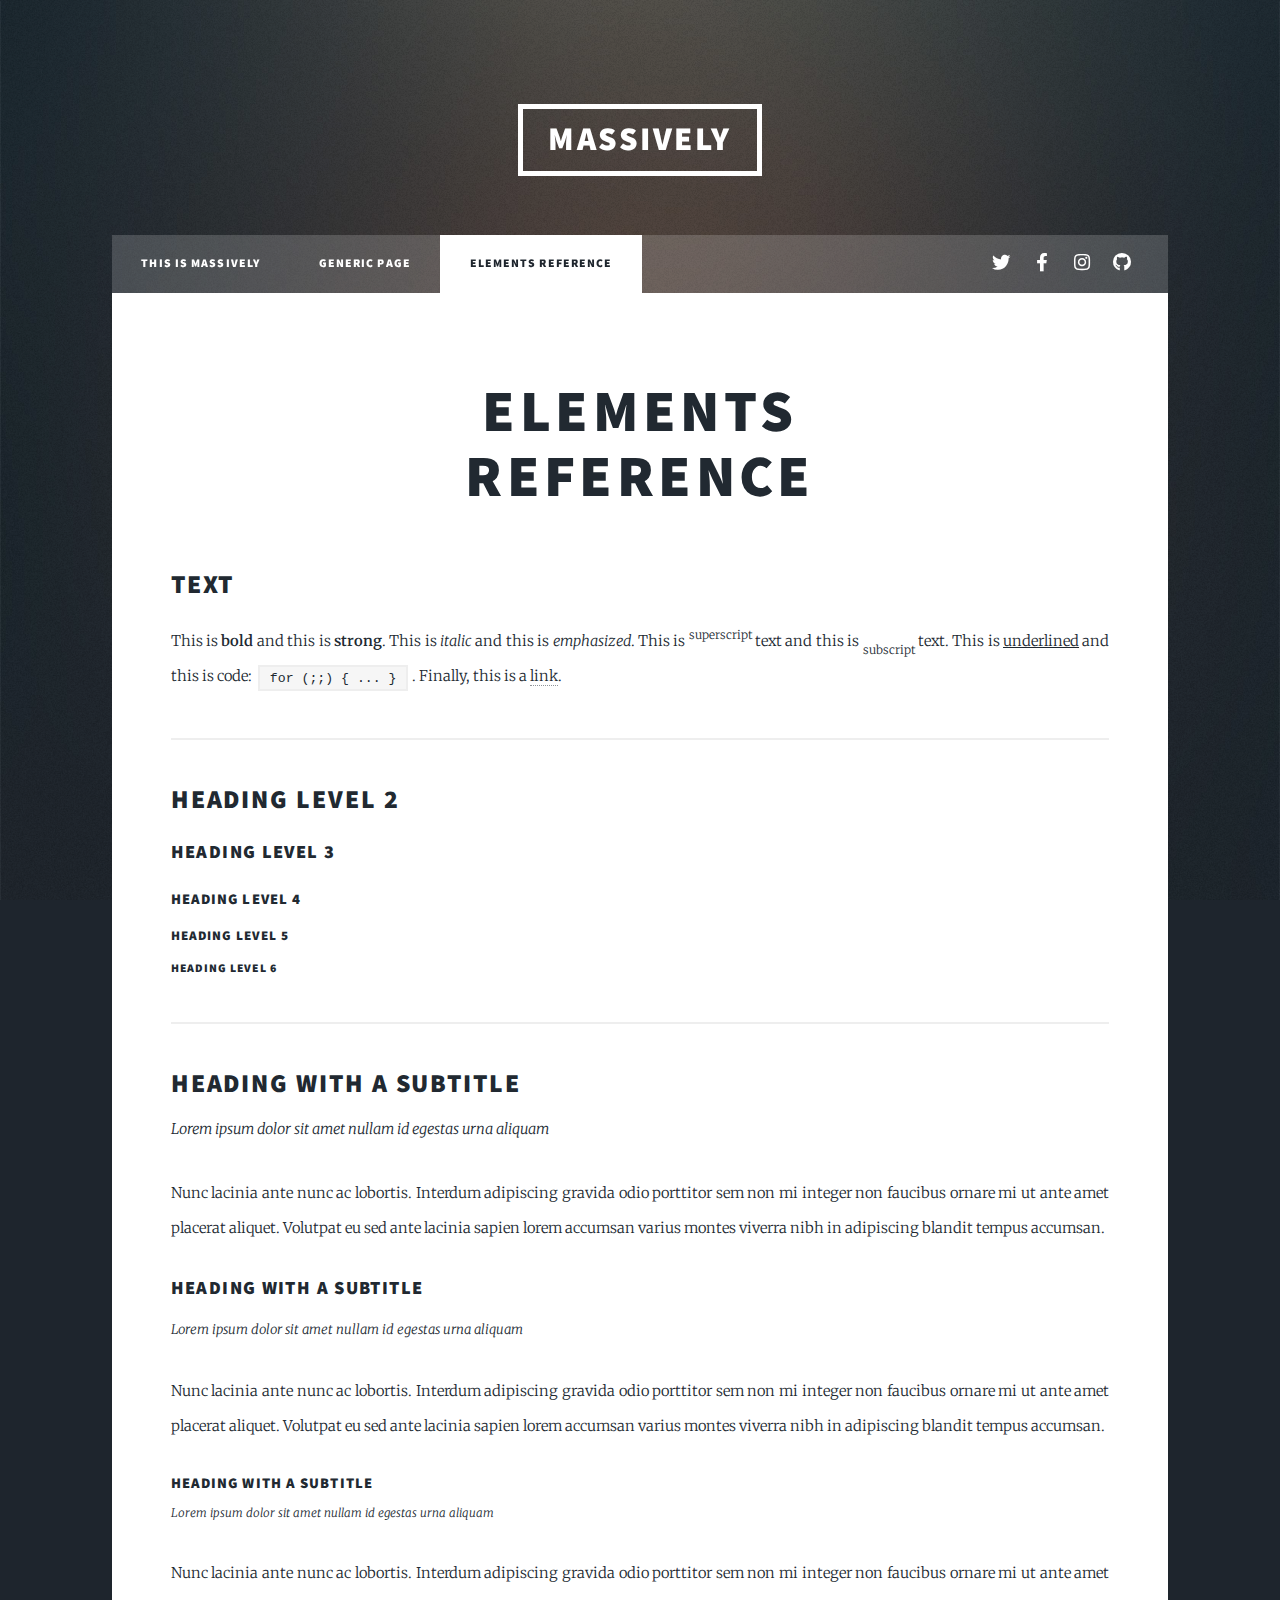
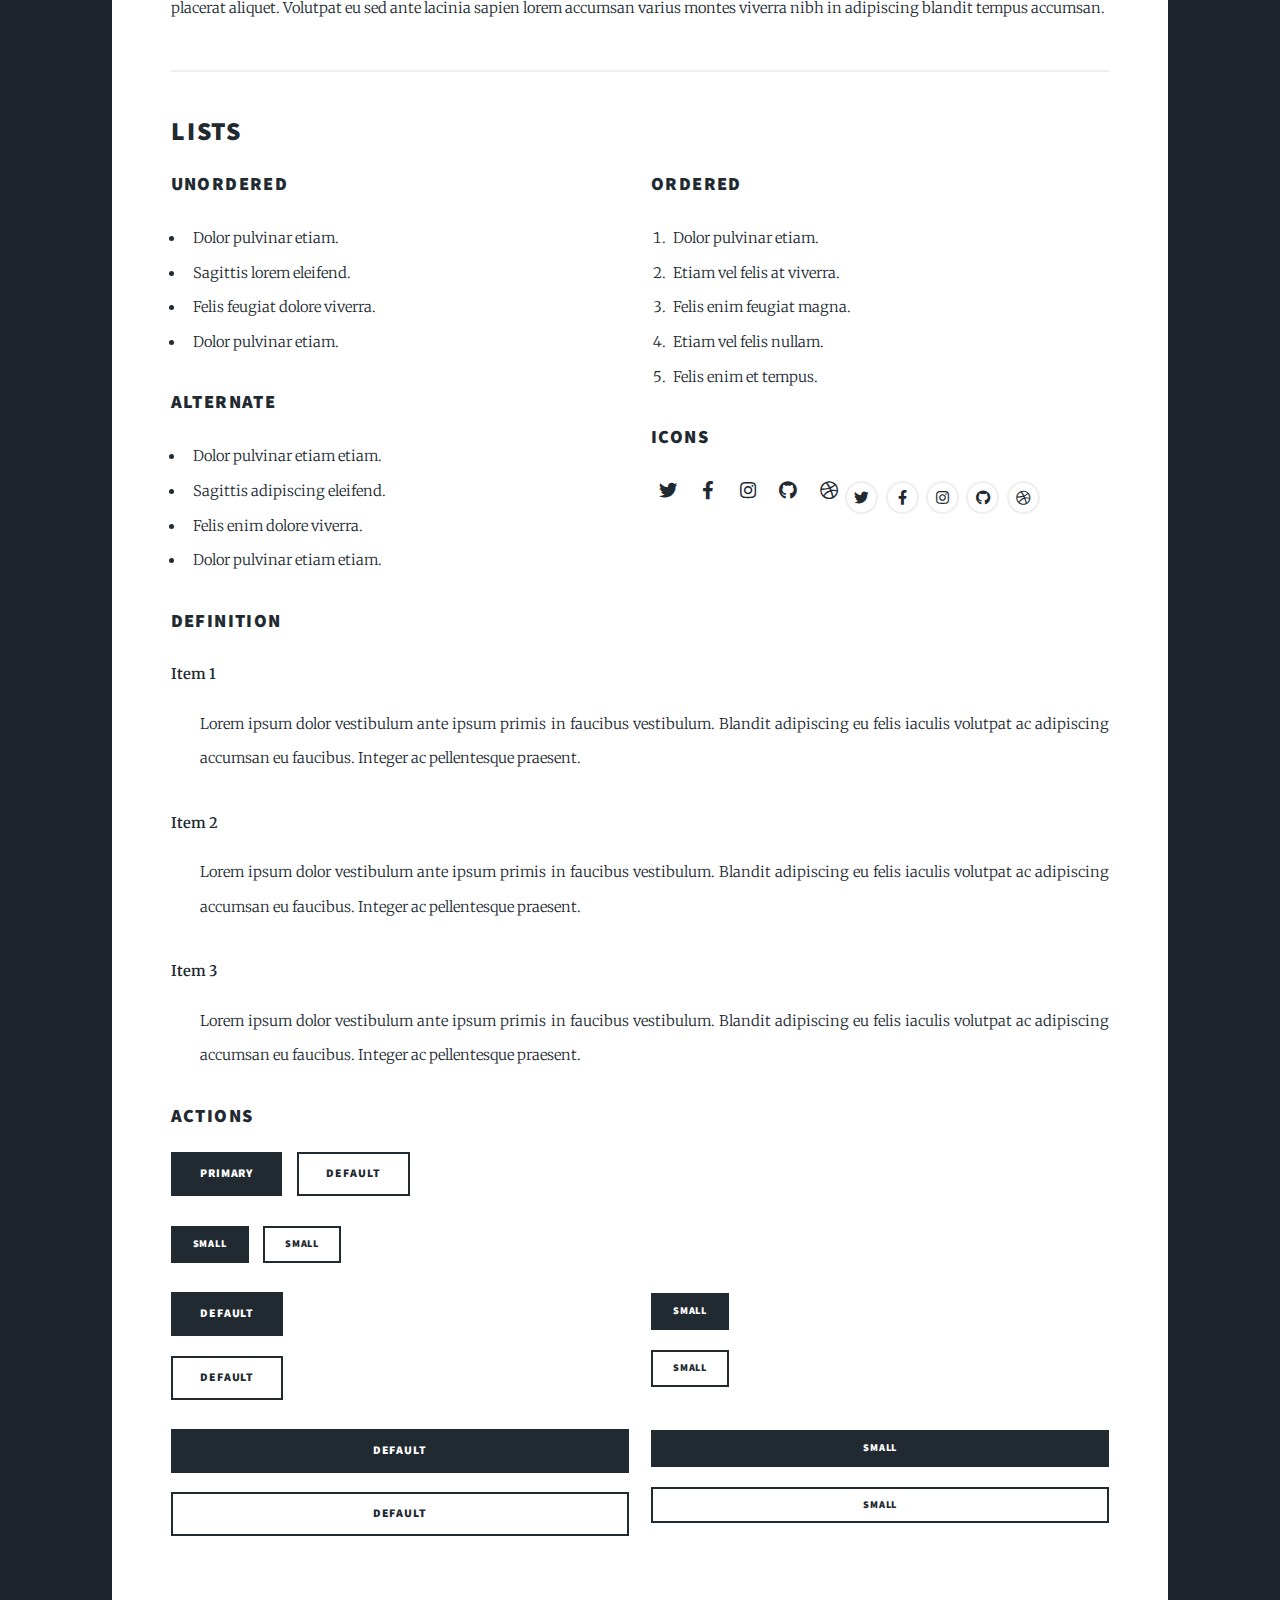
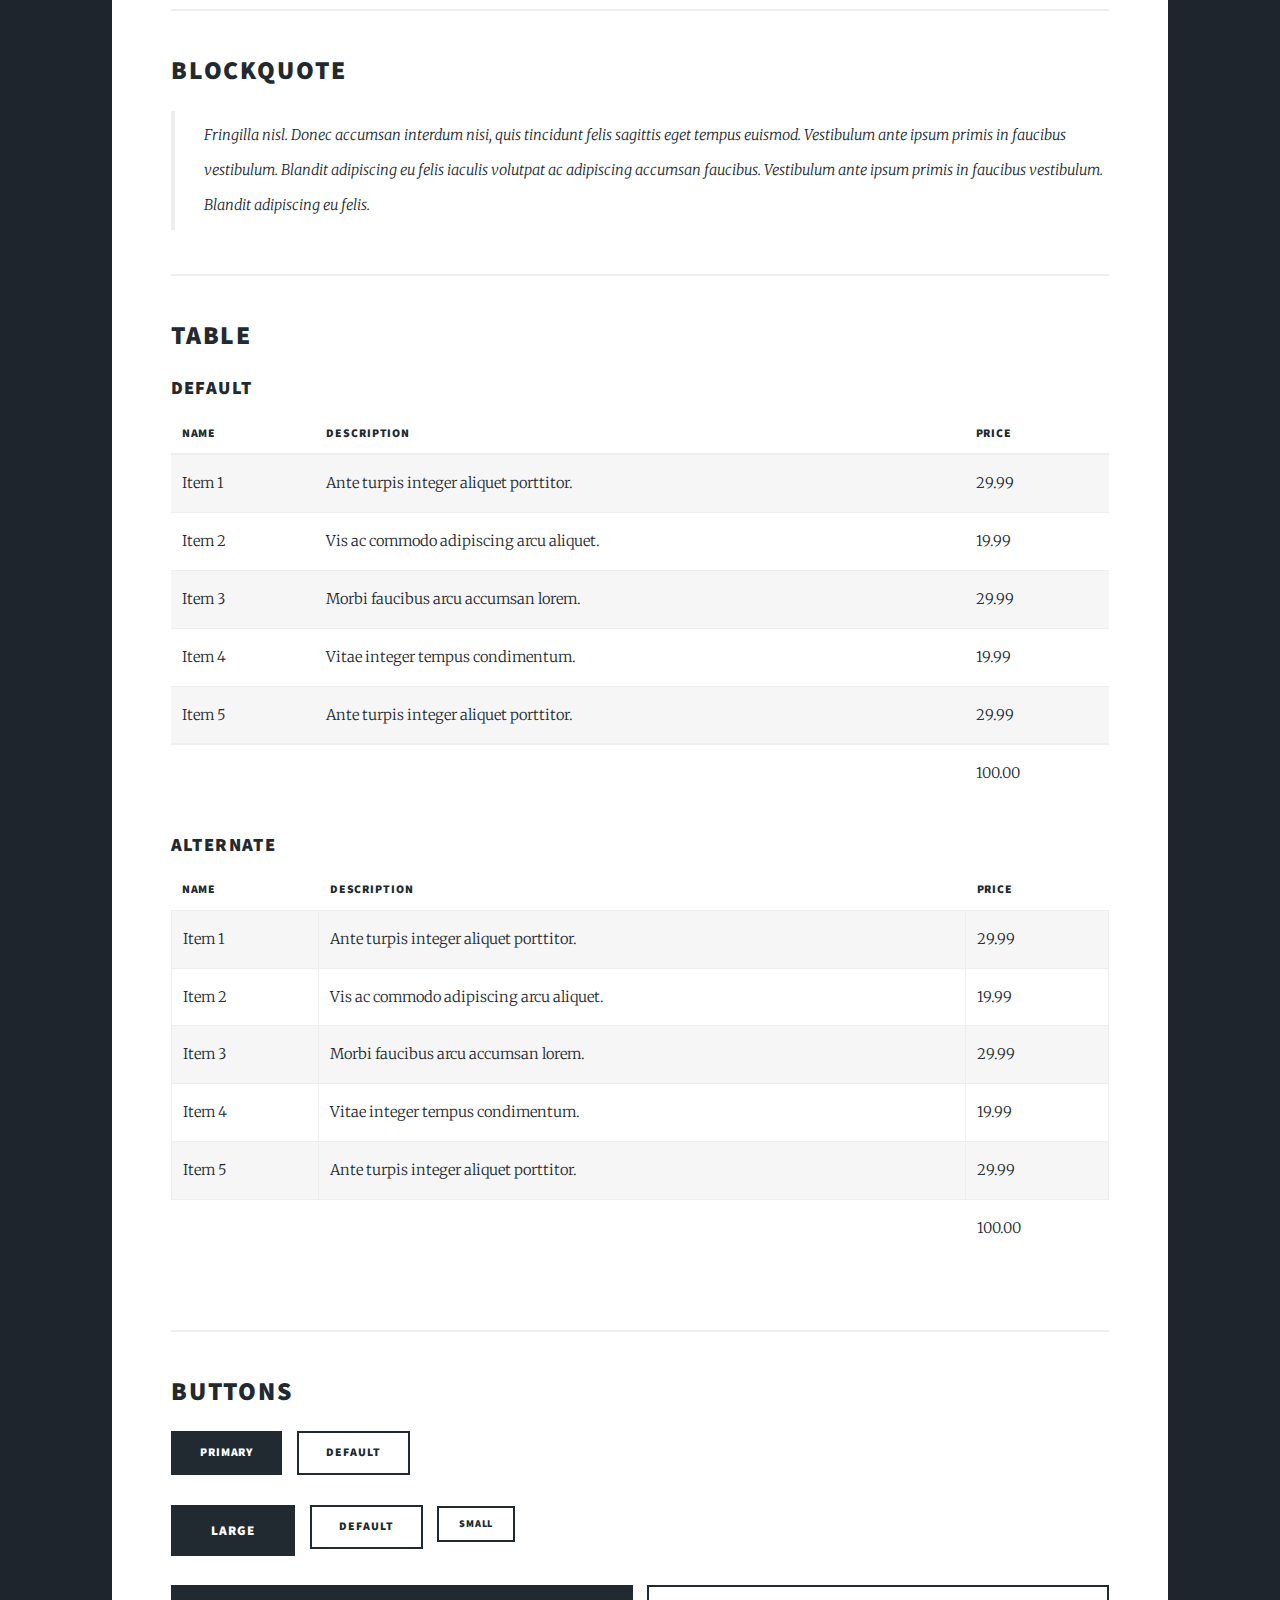
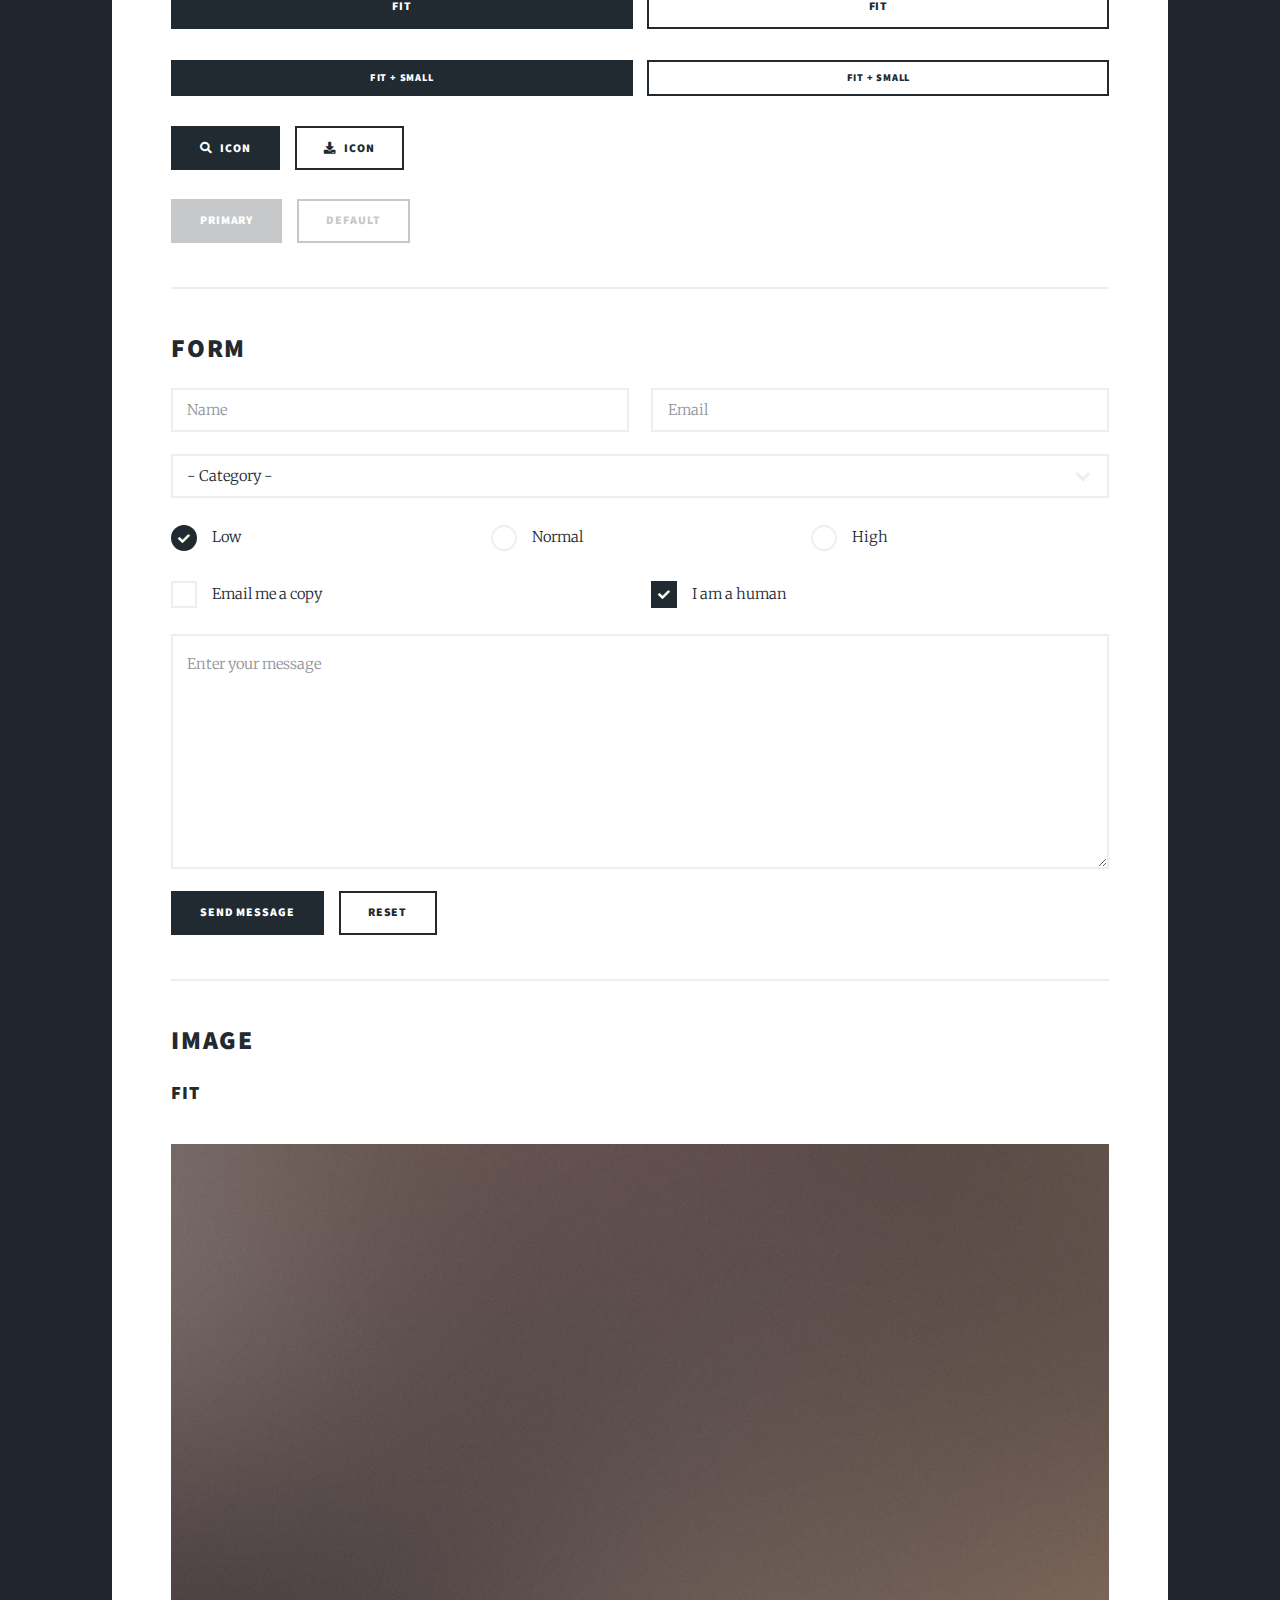
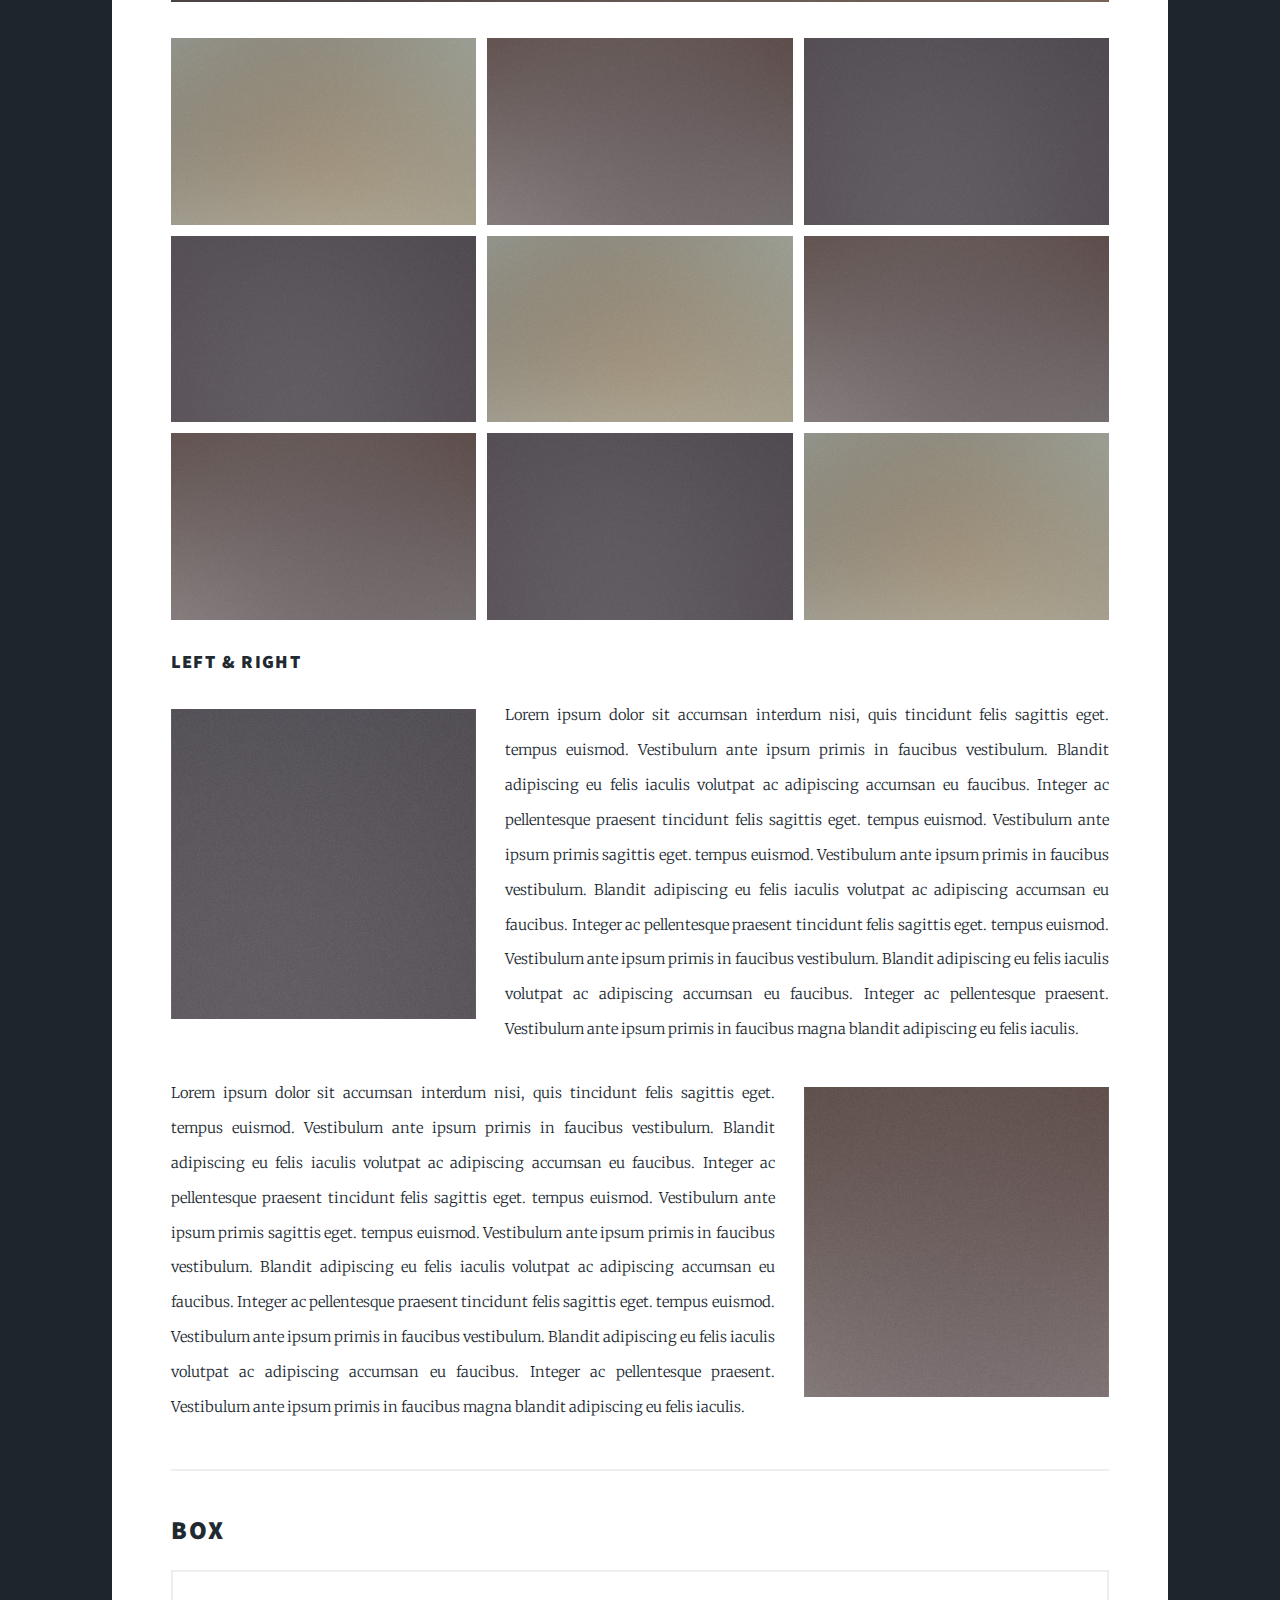
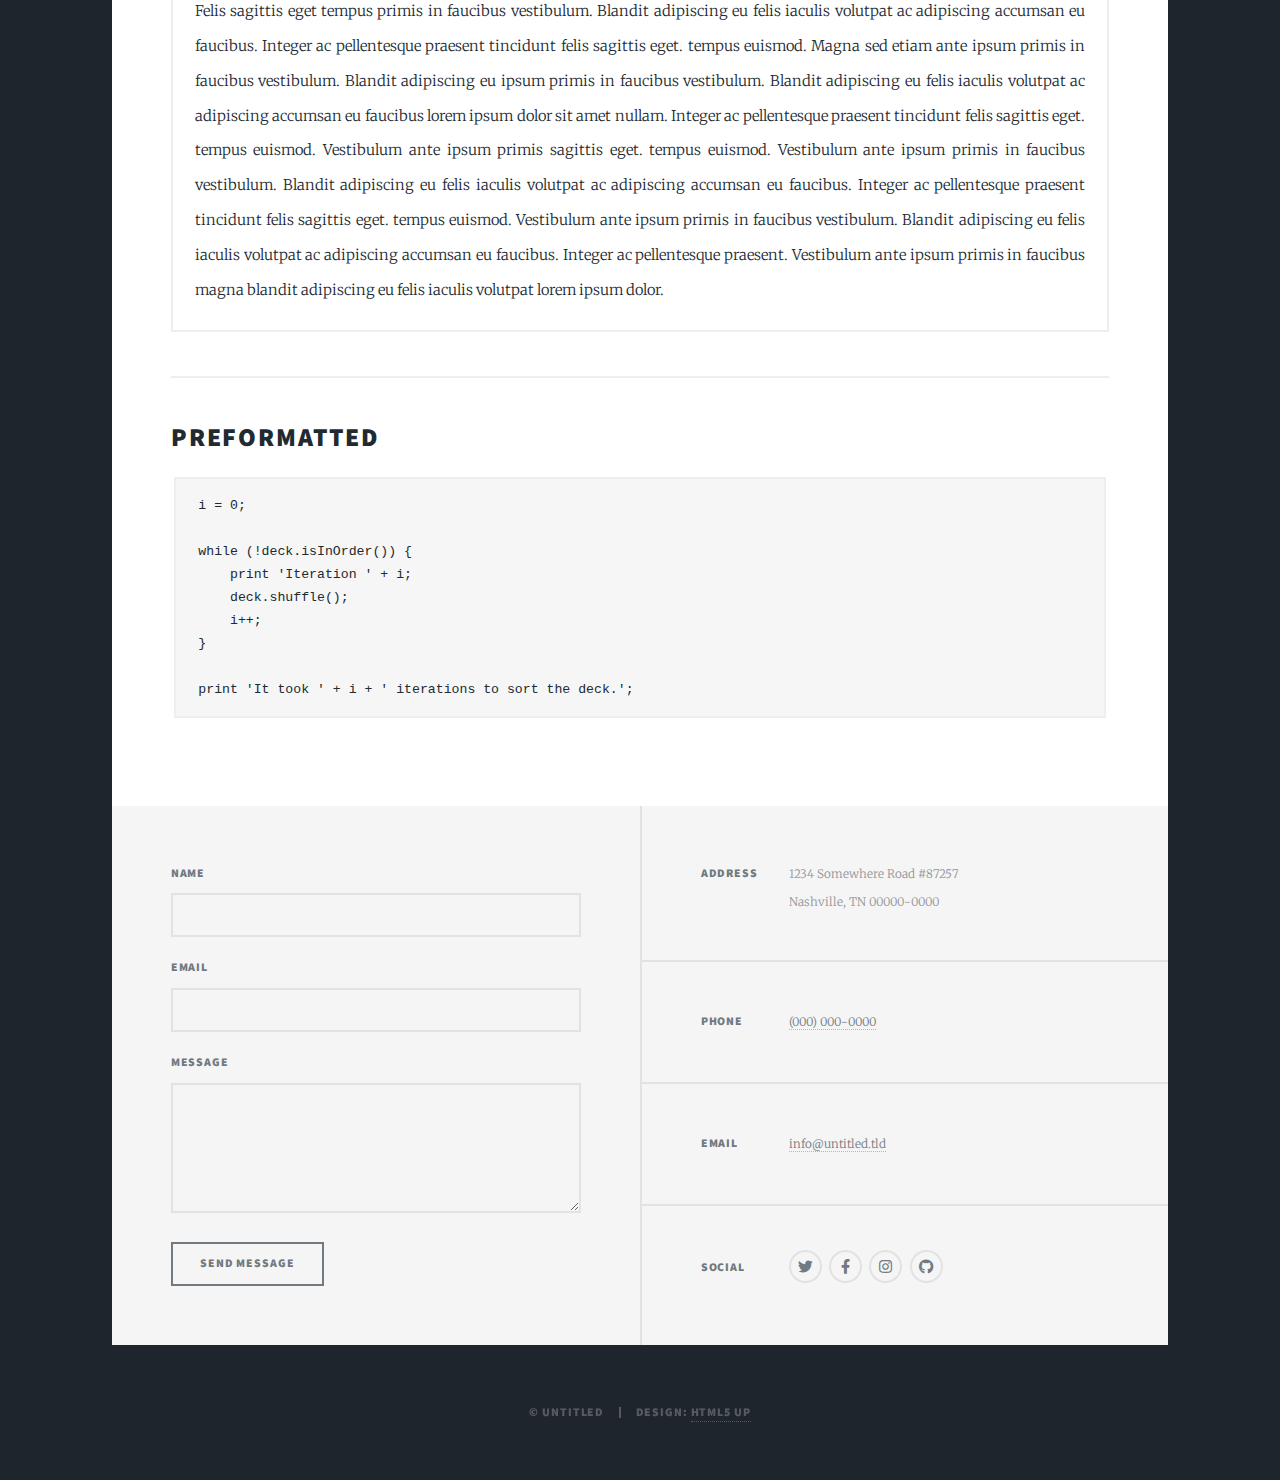
<file: elements.html>
<!DOCTYPE HTML>
<!--
	Massively by HTML5 UP
	html5up.net | @ajlkn
	Free for personal and commercial use under the CCA 3.0 license (html5up.net/license)
-->
<html>
	<head>
		<title>Elements Reference - Massively by HTML5 UP</title>
		<meta charset="utf-8" />
		<meta name="viewport" content="width=device-width, initial-scale=1, user-scalable=no" />
		<link rel="stylesheet" href="assets/css/main.css" />
		<noscript><link rel="stylesheet" href="assets/css/noscript.css" /></noscript>
	</head>
	<body class="is-preload">

		<!-- Wrapper -->
			<div id="wrapper">

				<!-- Header -->
					<header id="header">
						<a href="index.html" class="logo">Massively</a>
					</header>

				<!-- Nav -->
					<nav id="nav">
						<ul class="links">
							<li><a href="index.html">This is Massively</a></li>
							<li><a href="generic.html">Generic Page</a></li>
							<li class="active"><a href="elements.html">Elements Reference</a></li>
						</ul>
						<ul class="icons">
							<li><a href="#" class="icon brands fa-twitter"><span class="label">Twitter</span></a></li>
							<li><a href="#" class="icon brands fa-facebook-f"><span class="label">Facebook</span></a></li>
							<li><a href="#" class="icon brands fa-instagram"><span class="label">Instagram</span></a></li>
							<li><a href="#" class="icon brands fa-github"><span class="label">GitHub</span></a></li>
						</ul>
					</nav>

				<!-- Main -->
					<div id="main">

						<!-- Post -->
							<section class="post">
								<header class="major">
									<h1>Elements<br />
									Reference</h1>
								</header>

								<!-- Text stuff -->
									<h2>Text</h2>
									<p>This is <b>bold</b> and this is <strong>strong</strong>. This is <i>italic</i> and this is <em>emphasized</em>.
									This is <sup>superscript</sup> text and this is <sub>subscript</sub> text.
									This is <u>underlined</u> and this is code: <code>for (;;) { ... }</code>.
									Finally, this is a <a href="#">link</a>.</p>
									<hr />
									<h2>Heading Level 2</h2>
									<h3>Heading Level 3</h3>
									<h4>Heading Level 4</h4>
									<h5>Heading Level 5</h5>
									<h6>Heading Level 6</h6>
									<hr />
									<header>
										<h2>Heading with a Subtitle</h2>
										<p>Lorem ipsum dolor sit amet nullam id egestas urna aliquam</p>
									</header>
									<p>Nunc lacinia ante nunc ac lobortis. Interdum adipiscing gravida odio porttitor sem non mi integer non faucibus ornare mi ut ante amet placerat aliquet. Volutpat eu sed ante lacinia sapien lorem accumsan varius montes viverra nibh in adipiscing blandit tempus accumsan.</p>
									<header>
										<h3>Heading with a Subtitle</h3>
										<p>Lorem ipsum dolor sit amet nullam id egestas urna aliquam</p>
									</header>
									<p>Nunc lacinia ante nunc ac lobortis. Interdum adipiscing gravida odio porttitor sem non mi integer non faucibus ornare mi ut ante amet placerat aliquet. Volutpat eu sed ante lacinia sapien lorem accumsan varius montes viverra nibh in adipiscing blandit tempus accumsan.</p>
									<header>
										<h4>Heading with a Subtitle</h4>
										<p>Lorem ipsum dolor sit amet nullam id egestas urna aliquam</p>
									</header>
									<p>Nunc lacinia ante nunc ac lobortis. Interdum adipiscing gravida odio porttitor sem non mi integer non faucibus ornare mi ut ante amet placerat aliquet. Volutpat eu sed ante lacinia sapien lorem accumsan varius montes viverra nibh in adipiscing blandit tempus accumsan.</p>

									<hr />

								<!-- Lists -->
									<h2>Lists</h2>
									<div class="row">
										<div class="col-6 col-12-small">

											<h3>Unordered</h3>
											<ul>
												<li>Dolor pulvinar etiam.</li>
												<li>Sagittis lorem eleifend.</li>
												<li>Felis feugiat dolore viverra.</li>
												<li>Dolor pulvinar etiam.</li>
											</ul>

											<h3>Alternate</h3>
											<ul class="alt">
												<li>Dolor pulvinar etiam etiam.</li>
												<li>Sagittis adipiscing eleifend.</li>
												<li>Felis enim dolore viverra.</li>
												<li>Dolor pulvinar etiam etiam.</li>
											</ul>

										</div>
										<div class="col-6 col-12-small">

											<h3>Ordered</h3>
											<ol>
												<li>Dolor pulvinar etiam.</li>
												<li>Etiam vel felis at viverra.</li>
												<li>Felis enim feugiat magna.</li>
												<li>Etiam vel felis nullam.</li>
												<li>Felis enim et tempus.</li>
											</ol>

											<h3>Icons</h3>
											<ul class="icons">
												<li><a href="#" class="icon brands fa-twitter"><span class="label">Twitter</span></a></li>
												<li><a href="#" class="icon brands fa-facebook-f"><span class="label">Facebook</span></a></li>
												<li><a href="#" class="icon brands fa-instagram"><span class="label">Instagram</span></a></li>
												<li><a href="#" class="icon brands fa-github"><span class="label">Github</span></a></li>
												<li><a href="#" class="icon brands fa-dribbble"><span class="label">Dribbble</span></a></li>
											</ul>
											<ul class="icons alt">
												<li><a href="#" class="icon brands alt fa-twitter"><span class="label">Twitter</span></a></li>
												<li><a href="#" class="icon brands alt fa-facebook-f"><span class="label">Facebook</span></a></li>
												<li><a href="#" class="icon brands alt fa-instagram"><span class="label">Instagram</span></a></li>
												<li><a href="#" class="icon brands alt fa-github"><span class="label">Github</span></a></li>
												<li><a href="#" class="icon brands alt fa-dribbble"><span class="label">Dribbble</span></a></li>
											</ul>

										</div>
									</div>
									<h3>Definition</h3>
									<dl>
										<dt>Item 1</dt>
										<dd>
											<p>Lorem ipsum dolor vestibulum ante ipsum primis in faucibus vestibulum. Blandit adipiscing eu felis iaculis volutpat ac adipiscing accumsan eu faucibus. Integer ac pellentesque praesent.</p>
										</dd>
										<dt>Item 2</dt>
										<dd>
											<p>Lorem ipsum dolor vestibulum ante ipsum primis in faucibus vestibulum. Blandit adipiscing eu felis iaculis volutpat ac adipiscing accumsan eu faucibus. Integer ac pellentesque praesent.</p>
										</dd>
										<dt>Item 3</dt>
										<dd>
											<p>Lorem ipsum dolor vestibulum ante ipsum primis in faucibus vestibulum. Blandit adipiscing eu felis iaculis volutpat ac adipiscing accumsan eu faucibus. Integer ac pellentesque praesent.</p>
										</dd>
									</dl>

									<h3>Actions</h3>
									<ul class="actions">
										<li><a href="#" class="button primary">Primary</a></li>
										<li><a href="#" class="button">Default</a></li>
									</ul>
									<ul class="actions small">
										<li><a href="#" class="button primary small">Small</a></li>
										<li><a href="#" class="button small">Small</a></li>
									</ul>
									<div class="row">
										<div class="col-6 col-12-small">
											<ul class="actions stacked">
												<li><a href="#" class="button primary">Default</a></li>
												<li><a href="#" class="button">Default</a></li>
											</ul>
										</div>
										<div class="col-6 col-12-small">
											<ul class="actions stacked">
												<li><a href="#" class="button primary small">Small</a></li>
												<li><a href="#" class="button small">Small</a></li>
											</ul>
										</div>
									</div>
									<div class="row">
										<div class="col-6 col-12-small">
											<ul class="actions stacked">
												<li><a href="#" class="button primary fit">Default</a></li>
												<li><a href="#" class="button fit">Default</a></li>
											</ul>
										</div>
										<div class="col-6 col-12-small">
											<ul class="actions stacked">
												<li><a href="#" class="button primary small fit">Small</a></li>
												<li><a href="#" class="button small fit">Small</a></li>
											</ul>
										</div>
									</div>

									<hr />

								<!-- Blockquote -->
									<h2>Blockquote</h2>
									<blockquote>Fringilla nisl. Donec accumsan interdum nisi, quis tincidunt felis sagittis eget tempus euismod. Vestibulum ante ipsum primis in faucibus vestibulum. Blandit adipiscing eu felis iaculis volutpat ac adipiscing accumsan faucibus. Vestibulum ante ipsum primis in faucibus vestibulum. Blandit adipiscing eu felis.</blockquote>

									<hr />

								<!-- Table -->
									<h2>Table</h2>

									<h3>Default</h3>
									<div class="table-wrapper">
										<table>
											<thead>
												<tr>
													<th>Name</th>
													<th>Description</th>
													<th>Price</th>
												</tr>
											</thead>
											<tbody>
												<tr>
													<td>Item 1</td>
													<td>Ante turpis integer aliquet porttitor.</td>
													<td>29.99</td>
												</tr>
												<tr>
													<td>Item 2</td>
													<td>Vis ac commodo adipiscing arcu aliquet.</td>
													<td>19.99</td>
												</tr>
												<tr>
													<td>Item 3</td>
													<td> Morbi faucibus arcu accumsan lorem.</td>
													<td>29.99</td>
												</tr>
												<tr>
													<td>Item 4</td>
													<td>Vitae integer tempus condimentum.</td>
													<td>19.99</td>
												</tr>
												<tr>
													<td>Item 5</td>
													<td>Ante turpis integer aliquet porttitor.</td>
													<td>29.99</td>
												</tr>
											</tbody>
											<tfoot>
												<tr>
													<td colspan="2"></td>
													<td>100.00</td>
												</tr>
											</tfoot>
										</table>
									</div>

									<h3>Alternate</h3>
									<div class="table-wrapper">
										<table class="alt">
											<thead>
												<tr>
													<th>Name</th>
													<th>Description</th>
													<th>Price</th>
												</tr>
											</thead>
											<tbody>
												<tr>
													<td>Item 1</td>
													<td>Ante turpis integer aliquet porttitor.</td>
													<td>29.99</td>
												</tr>
												<tr>
													<td>Item 2</td>
													<td>Vis ac commodo adipiscing arcu aliquet.</td>
													<td>19.99</td>
												</tr>
												<tr>
													<td>Item 3</td>
													<td> Morbi faucibus arcu accumsan lorem.</td>
													<td>29.99</td>
												</tr>
												<tr>
													<td>Item 4</td>
													<td>Vitae integer tempus condimentum.</td>
													<td>19.99</td>
												</tr>
												<tr>
													<td>Item 5</td>
													<td>Ante turpis integer aliquet porttitor.</td>
													<td>29.99</td>
												</tr>
											</tbody>
											<tfoot>
												<tr>
													<td colspan="2"></td>
													<td>100.00</td>
												</tr>
											</tfoot>
										</table>
									</div>

									<hr />

								<!-- Buttons -->
									<h2>Buttons</h2>
									<ul class="actions">
										<li><a href="#" class="button primary">Primary</a></li>
										<li><a href="#" class="button">Default</a></li>
									</ul>
									<ul class="actions">
										<li><a href="#" class="button primary large">Large</a></li>
										<li><a href="#" class="button">Default</a></li>
										<li><a href="#" class="button small">Small</a></li>
									</ul>
									<ul class="actions fit">
										<li><a href="#" class="button primary fit">Fit</a></li>
										<li><a href="#" class="button fit">Fit</a></li>
									</ul>
									<ul class="actions fit small">
										<li><a href="#" class="button primary fit small">Fit + Small</a></li>
										<li><a href="#" class="button fit small">Fit + Small</a></li>
									</ul>
									<ul class="actions">
										<li><a href="#" class="button primary icon solid fa-search">Icon</a></li>
										<li><a href="#" class="button icon solid fa-download">Icon</a></li>
									</ul>
									<ul class="actions">
										<li><span class="button primary disabled">Primary</span></li>
										<li><span class="button disabled">Default</span></li>
									</ul>

									<hr />

								<!-- Form -->
									<h2>Form</h2>

									<form method="post" action="#">
										<div class="row gtr-uniform">
											<div class="col-6 col-12-xsmall">
												<input type="text" name="demo-name" id="demo-name" value="" placeholder="Name" />
											</div>
											<div class="col-6 col-12-xsmall">
												<input type="email" name="demo-email" id="demo-email" value="" placeholder="Email" />
											</div>
											<!-- Break -->
											<div class="col-12">
												<select name="demo-category" id="demo-category">
													<option value="">- Category -</option>
													<option value="1">Manufacturing</option>
													<option value="1">Shipping</option>
													<option value="1">Administration</option>
													<option value="1">Human Resources</option>
												</select>
											</div>
											<!-- Break -->
											<div class="col-4 col-12-small">
												<input type="radio" id="demo-priority-low" name="demo-priority" checked>
												<label for="demo-priority-low">Low</label>
											</div>
											<div class="col-4 col-12-small">
												<input type="radio" id="demo-priority-normal" name="demo-priority">
												<label for="demo-priority-normal">Normal</label>
											</div>
											<div class="col-4 col-12-small">
												<input type="radio" id="demo-priority-high" name="demo-priority">
												<label for="demo-priority-high">High</label>
											</div>
											<!-- Break -->
											<div class="col-6 col-12-small">
												<input type="checkbox" id="demo-copy" name="demo-copy">
												<label for="demo-copy">Email me a copy</label>
											</div>
											<div class="col-6 col-12-small">
												<input type="checkbox" id="demo-human" name="demo-human" checked>
												<label for="demo-human">I am a human</label>
											</div>
											<!-- Break -->
											<div class="col-12">
												<textarea name="demo-message" id="demo-message" placeholder="Enter your message" rows="6"></textarea>
											</div>
											<!-- Break -->
											<div class="col-12">
												<ul class="actions">
													<li><input type="submit" value="Send Message" class="primary" /></li>
													<li><input type="reset" value="Reset" /></li>
												</ul>
											</div>
										</div>
									</form>

									<hr />

								<!-- Image -->
									<h2>Image</h2>

									<h3>Fit</h3>
									<span class="image fit"><img src="images/pic01.jpg" alt="" /></span>
									<div class="box alt">
										<div class="row gtr-50 gtr-uniform">
											<div class="col-4"><span class="image fit"><img src="images/pic02.jpg" alt="" /></span></div>
											<div class="col-4"><span class="image fit"><img src="images/pic03.jpg" alt="" /></span></div>
											<div class="col-4"><span class="image fit"><img src="images/pic04.jpg" alt="" /></span></div>
											<!-- Break -->
											<div class="col-4"><span class="image fit"><img src="images/pic04.jpg" alt="" /></span></div>
											<div class="col-4"><span class="image fit"><img src="images/pic02.jpg" alt="" /></span></div>
											<div class="col-4"><span class="image fit"><img src="images/pic03.jpg" alt="" /></span></div>
											<!-- Break -->
											<div class="col-4"><span class="image fit"><img src="images/pic03.jpg" alt="" /></span></div>
											<div class="col-4"><span class="image fit"><img src="images/pic04.jpg" alt="" /></span></div>
											<div class="col-4"><span class="image fit"><img src="images/pic02.jpg" alt="" /></span></div>
										</div>
									</div>

									<h3>Left &amp; Right</h3>
									<p><span class="image left"><img src="images/pic08.jpg" alt="" /></span>Lorem ipsum dolor sit accumsan interdum nisi, quis tincidunt felis sagittis eget. tempus euismod. Vestibulum ante ipsum primis in faucibus vestibulum. Blandit adipiscing eu felis iaculis volutpat ac adipiscing accumsan eu faucibus. Integer ac pellentesque praesent tincidunt felis sagittis eget. tempus euismod. Vestibulum ante ipsum primis sagittis eget. tempus euismod. Vestibulum ante ipsum primis in faucibus vestibulum. Blandit adipiscing eu felis iaculis volutpat ac adipiscing accumsan eu faucibus. Integer ac pellentesque praesent tincidunt felis sagittis eget. tempus euismod. Vestibulum ante ipsum primis in faucibus vestibulum. Blandit adipiscing eu felis iaculis volutpat ac adipiscing accumsan eu faucibus. Integer ac pellentesque praesent. Vestibulum ante ipsum primis in faucibus magna blandit adipiscing eu felis iaculis.</p>
									<p><span class="image right"><img src="images/pic09.jpg" alt="" /></span>Lorem ipsum dolor sit accumsan interdum nisi, quis tincidunt felis sagittis eget. tempus euismod. Vestibulum ante ipsum primis in faucibus vestibulum. Blandit adipiscing eu felis iaculis volutpat ac adipiscing accumsan eu faucibus. Integer ac pellentesque praesent tincidunt felis sagittis eget. tempus euismod. Vestibulum ante ipsum primis sagittis eget. tempus euismod. Vestibulum ante ipsum primis in faucibus vestibulum. Blandit adipiscing eu felis iaculis volutpat ac adipiscing accumsan eu faucibus. Integer ac pellentesque praesent tincidunt felis sagittis eget. tempus euismod. Vestibulum ante ipsum primis in faucibus vestibulum. Blandit adipiscing eu felis iaculis volutpat ac adipiscing accumsan eu faucibus. Integer ac pellentesque praesent. Vestibulum ante ipsum primis in faucibus magna blandit adipiscing eu felis iaculis.</p>

									<hr />

								<!-- Box -->
									<h2>Box</h2>
									<div class="box">
										<p>Felis sagittis eget tempus primis in faucibus vestibulum. Blandit adipiscing eu felis iaculis volutpat ac adipiscing accumsan eu faucibus. Integer ac pellentesque praesent tincidunt felis sagittis eget. tempus euismod. Magna sed etiam ante ipsum primis in faucibus vestibulum. Blandit adipiscing eu ipsum primis in faucibus vestibulum. Blandit adipiscing eu felis iaculis volutpat ac adipiscing accumsan eu faucibus lorem ipsum dolor sit amet nullam. Integer ac pellentesque praesent tincidunt felis sagittis eget. tempus euismod. Vestibulum ante ipsum primis sagittis eget. tempus euismod. Vestibulum ante ipsum primis in faucibus vestibulum. Blandit adipiscing eu felis iaculis volutpat ac adipiscing accumsan eu faucibus. Integer ac pellentesque praesent tincidunt felis sagittis eget. tempus euismod. Vestibulum ante ipsum primis in faucibus vestibulum. Blandit adipiscing eu felis iaculis volutpat ac adipiscing accumsan eu faucibus. Integer ac pellentesque praesent. Vestibulum ante ipsum primis in faucibus magna blandit adipiscing eu felis iaculis volutpat lorem ipsum dolor.</p>
									</div>

									<hr />

								<!-- Preformatted Code -->
									<h2>Preformatted</h2>
									<pre><code>i = 0;

while (!deck.isInOrder()) {
    print 'Iteration ' + i;
    deck.shuffle();
    i++;
}

print 'It took ' + i + ' iterations to sort the deck.';
</code></pre>

							</section>

					</div>

				<!-- Footer -->
					<footer id="footer">
						<section>
							<form method="post" action="#">
								<div class="fields">
									<div class="field">
										<label for="name">Name</label>
										<input type="text" name="name" id="name" />
									</div>
									<div class="field">
										<label for="email">Email</label>
										<input type="text" name="email" id="email" />
									</div>
									<div class="field">
										<label for="message">Message</label>
										<textarea name="message" id="message" rows="3"></textarea>
									</div>
								</div>
								<ul class="actions">
									<li><input type="submit" value="Send Message" /></li>
								</ul>
							</form>
						</section>
						<section class="split contact">
							<section class="alt">
								<h3>Address</h3>
								<p>1234 Somewhere Road #87257<br />
								Nashville, TN 00000-0000</p>
							</section>
							<section>
								<h3>Phone</h3>
								<p><a href="#">(000) 000-0000</a></p>
							</section>
							<section>
								<h3>Email</h3>
								<p><a href="#">info@untitled.tld</a></p>
							</section>
							<section>
								<h3>Social</h3>
								<ul class="icons alt">
									<li><a href="#" class="icon brands alt fa-twitter"><span class="label">Twitter</span></a></li>
									<li><a href="#" class="icon brands alt fa-facebook-f"><span class="label">Facebook</span></a></li>
									<li><a href="#" class="icon brands alt fa-instagram"><span class="label">Instagram</span></a></li>
									<li><a href="#" class="icon brands alt fa-github"><span class="label">GitHub</span></a></li>
								</ul>
							</section>
						</section>
					</footer>

				<!-- Copyright -->
					<div id="copyright">
						<ul><li>&copy; Untitled</li><li>Design: <a href="https://html5up.net">HTML5 UP</a></li></ul>
					</div>

			</div>

		<!-- Scripts -->
			<script src="assets/js/jquery.min.js"></script>
			<script src="assets/js/jquery.scrollex.min.js"></script>
			<script src="assets/js/jquery.scrolly.min.js"></script>
			<script src="assets/js/browser.min.js"></script>
			<script src="assets/js/breakpoints.min.js"></script>
			<script src="assets/js/util.js"></script>
			<script src="assets/js/main.js"></script>

	</body>
</html>
</file>
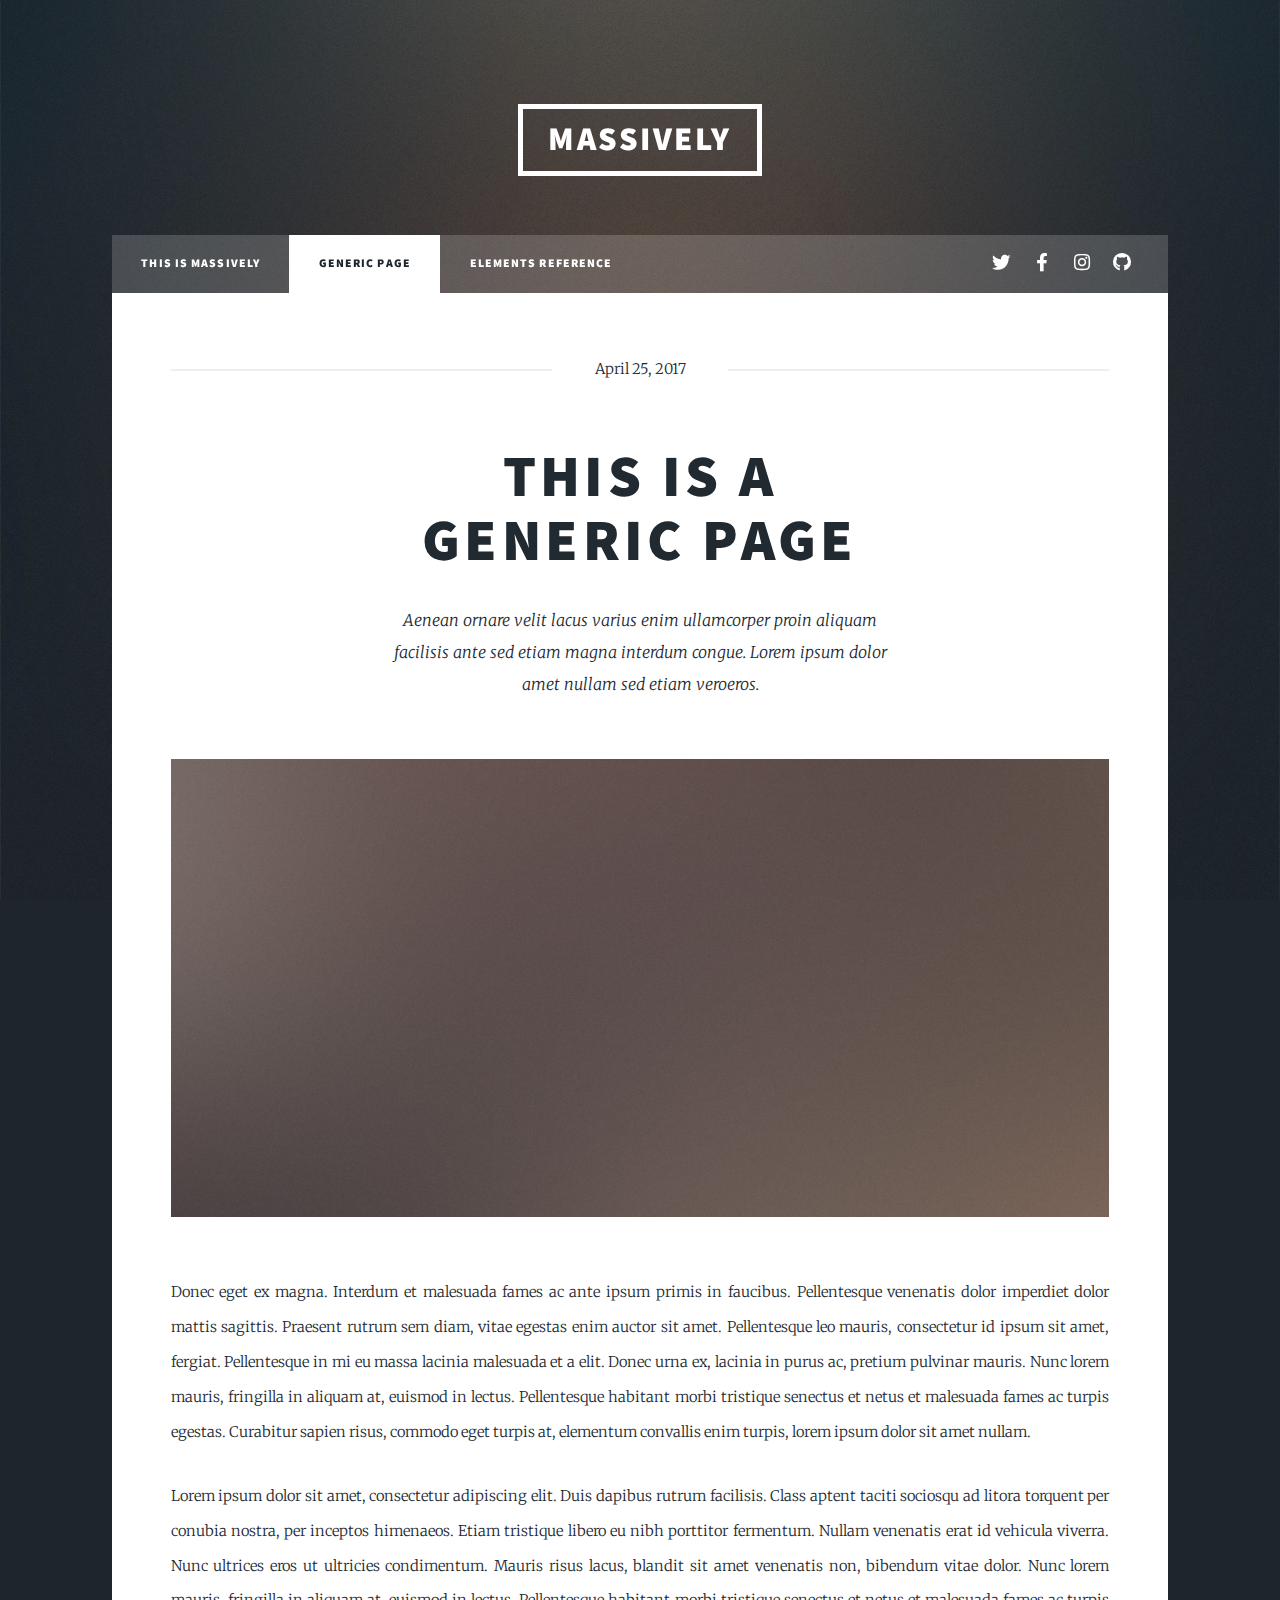
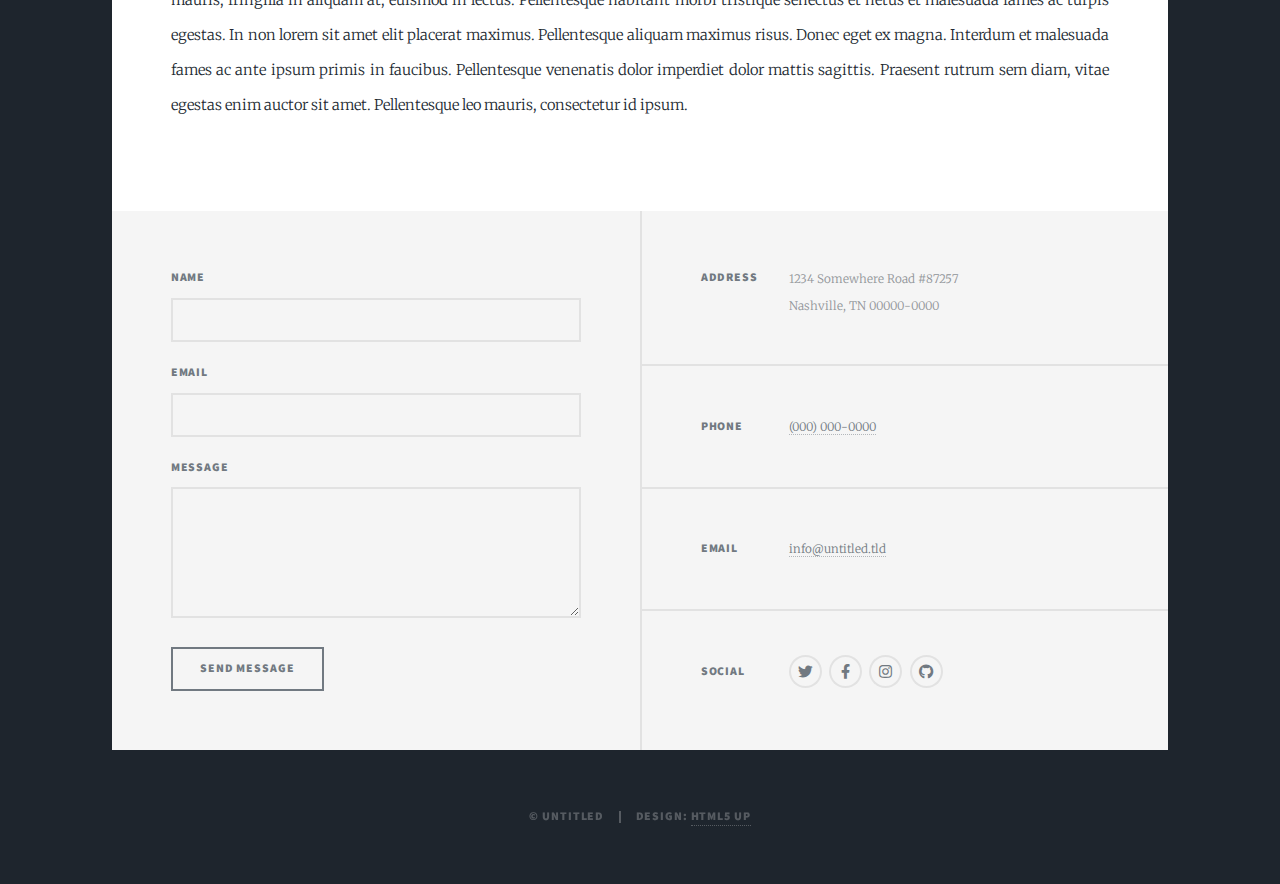
<file: generic.html>
<!DOCTYPE HTML>
<!--
	Massively by HTML5 UP
	html5up.net | @ajlkn
	Free for personal and commercial use under the CCA 3.0 license (html5up.net/license)
-->
<html>
	<head>
		<title>Generic Page - Massively by HTML5 UP</title>
		<meta charset="utf-8" />
		<meta name="viewport" content="width=device-width, initial-scale=1, user-scalable=no" />
		<link rel="stylesheet" href="assets/css/main.css" />
		<noscript><link rel="stylesheet" href="assets/css/noscript.css" /></noscript>
	</head>
	<body class="is-preload">

		<!-- Wrapper -->
			<div id="wrapper">

				<!-- Header -->
					<header id="header">
						<a href="index.html" class="logo">Massively</a>
					</header>

				<!-- Nav -->
					<nav id="nav">
						<ul class="links">
							<li><a href="index.html">This is Massively</a></li>
							<li class="active"><a href="generic.html">Generic Page</a></li>
							<li><a href="elements.html">Elements Reference</a></li>
						</ul>
						<ul class="icons">
							<li><a href="#" class="icon brands fa-twitter"><span class="label">Twitter</span></a></li>
							<li><a href="#" class="icon brands fa-facebook-f"><span class="label">Facebook</span></a></li>
							<li><a href="#" class="icon brands fa-instagram"><span class="label">Instagram</span></a></li>
							<li><a href="#" class="icon brands fa-github"><span class="label">GitHub</span></a></li>
						</ul>
					</nav>

				<!-- Main -->
					<div id="main">

						<!-- Post -->
							<section class="post">
								<header class="major">
									<span class="date">April 25, 2017</span>
									<h1>This is a<br />
									Generic Page</h1>
									<p>Aenean ornare velit lacus varius enim ullamcorper proin aliquam<br />
									facilisis ante sed etiam magna interdum congue. Lorem ipsum dolor<br />
									amet nullam sed etiam veroeros.</p>
								</header>
								<div class="image main"><img src="images/pic01.jpg" alt="" /></div>
								<p>Donec eget ex magna. Interdum et malesuada fames ac ante ipsum primis in faucibus. Pellentesque venenatis dolor imperdiet dolor mattis sagittis. Praesent rutrum sem diam, vitae egestas enim auctor sit amet. Pellentesque leo mauris, consectetur id ipsum sit amet, fergiat. Pellentesque in mi eu massa lacinia malesuada et a elit. Donec urna ex, lacinia in purus ac, pretium pulvinar mauris. Nunc lorem mauris, fringilla in aliquam at, euismod in lectus. Pellentesque habitant morbi tristique senectus et netus et malesuada fames ac turpis egestas. Curabitur sapien risus, commodo eget turpis at, elementum convallis enim turpis, lorem ipsum dolor sit amet nullam.</p>
								<p>Lorem ipsum dolor sit amet, consectetur adipiscing elit. Duis dapibus rutrum facilisis. Class aptent taciti sociosqu ad litora torquent per conubia nostra, per inceptos himenaeos. Etiam tristique libero eu nibh porttitor fermentum. Nullam venenatis erat id vehicula viverra. Nunc ultrices eros ut ultricies condimentum. Mauris risus lacus, blandit sit amet venenatis non, bibendum vitae dolor. Nunc lorem mauris, fringilla in aliquam at, euismod in lectus. Pellentesque habitant morbi tristique senectus et netus et malesuada fames ac turpis egestas. In non lorem sit amet elit placerat maximus. Pellentesque aliquam maximus risus. Donec eget ex magna. Interdum et malesuada fames ac ante ipsum primis in faucibus. Pellentesque venenatis dolor imperdiet dolor mattis sagittis. Praesent rutrum sem diam, vitae egestas enim auctor sit amet. Pellentesque leo mauris, consectetur id ipsum.</p>
							</section>

					</div>

				<!-- Footer -->
					<footer id="footer">
						<section>
							<form method="post" action="#">
								<div class="fields">
									<div class="field">
										<label for="name">Name</label>
										<input type="text" name="name" id="name" />
									</div>
									<div class="field">
										<label for="email">Email</label>
										<input type="text" name="email" id="email" />
									</div>
									<div class="field">
										<label for="message">Message</label>
										<textarea name="message" id="message" rows="3"></textarea>
									</div>
								</div>
								<ul class="actions">
									<li><input type="submit" value="Send Message" /></li>
								</ul>
							</form>
						</section>
						<section class="split contact">
							<section class="alt">
								<h3>Address</h3>
								<p>1234 Somewhere Road #87257<br />
								Nashville, TN 00000-0000</p>
							</section>
							<section>
								<h3>Phone</h3>
								<p><a href="#">(000) 000-0000</a></p>
							</section>
							<section>
								<h3>Email</h3>
								<p><a href="#">info@untitled.tld</a></p>
							</section>
							<section>
								<h3>Social</h3>
								<ul class="icons alt">
									<li><a href="#" class="icon brands alt fa-twitter"><span class="label">Twitter</span></a></li>
									<li><a href="#" class="icon brands alt fa-facebook-f"><span class="label">Facebook</span></a></li>
									<li><a href="#" class="icon brands alt fa-instagram"><span class="label">Instagram</span></a></li>
									<li><a href="#" class="icon brands alt fa-github"><span class="label">GitHub</span></a></li>
								</ul>
							</section>
						</section>
					</footer>

				<!-- Copyright -->
					<div id="copyright">
						<ul><li>&copy; Untitled</li><li>Design: <a href="https://html5up.net">HTML5 UP</a></li></ul>
					</div>

			</div>

		<!-- Scripts -->
			<script src="assets/js/jquery.min.js"></script>
			<script src="assets/js/jquery.scrollex.min.js"></script>
			<script src="assets/js/jquery.scrolly.min.js"></script>
			<script src="assets/js/browser.min.js"></script>
			<script src="assets/js/breakpoints.min.js"></script>
			<script src="assets/js/util.js"></script>
			<script src="assets/js/main.js"></script>

	</body>
</html>
</file>
<file: assets/css/main.css>
@import url(fontawesome-all.min.css);
@import url("https://fonts.googleapis.com/css?family=Merriweather:300,700,300italic,700italic|Source+Sans+Pro:900");

/*
	Massively by HTML5 UP
	html5up.net | @ajlkn
	Free for personal and commercial use under the CCA 3.0 license (html5up.net/license)
*/

html, body, div, span, applet, object,
iframe, h1, h2, h3, h4, h5, h6, p, blockquote,
pre, a, abbr, acronym, address, big, cite,
code, del, dfn, em, img, ins, kbd, q, s, samp,
small, strike, strong, sub, sup, tt, var, b,
u, i, center, dl, dt, dd, ol, ul, li, fieldset,
form, label, legend, table, caption, tbody,
tfoot, thead, tr, th, td, article, aside,
canvas, details, embed, figure, figcaption,
footer, header, hgroup, menu, nav, output, ruby,
section, summary, time, mark, audio, video {
	margin: 0;
	padding: 0;
	border: 0;
	font-size: 100%;
	font: inherit;
	vertical-align: baseline;}

article, aside, details, figcaption, figure,
footer, header, hgroup, menu, nav, section {
	display: block;}

body {
	line-height: 1;
}

ol, ul {
	list-style: none;
}

blockquote, q {
	quotes: none;
}

	blockquote:before, blockquote:after, q:before, q:after {
		content: '';
		content: none;
	}

table {
	border-collapse: collapse;
	border-spacing: 0;
}

body {
	-webkit-text-size-adjust: none;
}

mark {
	background-color: transparent;
	color: inherit;
}

input::-moz-focus-inner {
	border: 0;
	padding: 0;
}

input, select, textarea {
	-moz-appearance: none;
	-webkit-appearance: none;
	-ms-appearance: none;
	appearance: none;
}

/* Basic */

	@-ms-viewport {
		width: device-width;
	}

	body {
		-ms-overflow-style: scrollbar;
	}

	@media screen and (max-width: 480px) {

		html, body {
			min-width: 320px;
		}

	}

	html {
		box-sizing: border-box;
	}

	*, *:before, *:after {
		box-sizing: inherit;
	}

	body {
		background-color: #1e252d;
	}

		body.is-preload *, body.is-preload *:before, body.is-preload *:after {
			-moz-animation: none !important;
			-webkit-animation: none !important;
			-ms-animation: none !important;
			animation: none !important;
			-moz-transition: none !important;
			-webkit-transition: none !important;
			-ms-transition: none !important;
			transition: none !important;
		}

/* Type */

	html {
		font-size: 16pt;
	}

		@media screen and (max-width: 1680px) {

			html {
				font-size: 12pt;
			}

		}

		@media screen and (max-width: 1280px) {

			html {
				font-size: 11pt;
			}

		}

		@media screen and (max-width: 360px) {

			html {
				font-size: 10pt;
			}

		}

	body {
		color: #212931;
	}

	body, input, select, textarea {
		font-family: "Merriweather", Georgia, serif;
		font-weight: 300;
		font-size: 1rem;
		line-height: 2.375;
	}

	a {
		-moz-transition: color 0.2s ease-in-out, background-color 0.2s ease-in-out, border-color 0.2s ease-in-out, box-shadow 0.2s ease-in-out;
		-webkit-transition: color 0.2s ease-in-out, background-color 0.2s ease-in-out, border-color 0.2s ease-in-out, box-shadow 0.2s ease-in-out;
		-ms-transition: color 0.2s ease-in-out, background-color 0.2s ease-in-out, border-color 0.2s ease-in-out, box-shadow 0.2s ease-in-out;
		transition: color 0.2s ease-in-out, background-color 0.2s ease-in-out, border-color 0.2s ease-in-out, box-shadow 0.2s ease-in-out;
		border-bottom: dotted 1px;
		text-decoration: none;
	}

		a:hover {
			border-bottom-color: transparent;
		}

	strong, b {
		font-weight: 600;
	}

	em, i {
		font-style: italic;
	}

	p {
		text-align: justify;
		margin: 0 0 2rem 0;
	}

	h1, h2, h3, h4, h5, h6 {
		font-family: "Source Sans Pro", Helvetica, sans-serif;
		font-weight: 900;
		line-height: 1.5;
		letter-spacing: 0.075em;
		text-transform: uppercase;
		margin: 0 0 1rem 0;
	}

		h1 a, h2 a, h3 a, h4 a, h5 a, h6 a {
			border-bottom: 0;
			color: inherit;
			text-decoration: none;
		}

	h1 {
		font-size: 4rem;
		line-height: 1.1;
		margin: 0 0 2rem 0;
	}

	h2 {
		font-size: 1.75rem;
		line-height: 1.3;
		margin: 0 0 1.5rem 0;
	}

	h3 {
		font-size: 1.25rem;
		margin: 0 0 1.5rem 0;
	}

	h4 {
		font-size: 1rem;
	}

	h5 {
		font-size: 0.9rem;
	}

	h6 {
		font-size: 0.8rem;
	}

	sub {
		font-size: 0.8rem;
		position: relative;
		top: 0.5rem;
	}

	sup {
		font-size: 0.8rem;
		position: relative;
		top: -0.5rem;
	}

	blockquote {
		border-left: solid 4px;
		font-style: italic;
		margin: 0 0 2rem 0;
		padding: 0.5rem 0 0.5rem 2rem;
	}

	code {
		border: solid 2px;
		font-family: "Courier New", monospace;
		font-size: 0.9rem;
		margin: 0 0.25rem;
		padding: 0.25rem 0.65rem;
	}

	pre {
		-webkit-overflow-scrolling: touch;
		font-family: "Courier New", monospace;
		font-size: 0.9rem;
		margin: 0 0 2rem 0;
	}

		pre code {
			display: block;
			line-height: 1.75;
			padding: 1rem 1.5rem;
			overflow-x: auto;
		}

	hr {
		border: 0;
		border-bottom: solid 2px;
		margin: 3rem 0;
	}

		hr.major {
			margin: 5rem 0;
		}

	.align-left {
		text-align: left;
	}

	.align-center {
		text-align: center;
	}

	.align-right {
		text-align: right;
	}

	input, select, textarea {
		color: #212931;
	}

	a {
		color: #212931;
		border-bottom-color: rgba(33, 41, 49, 0.5);
	}

		a:hover {
			border-bottom-color: transparent;
			color: #18bfef !important;
		}

	strong, b {
		color: #212931;
	}

	h1, h2, h3, h4, h5, h6 {
		color: #212931;
	}

	blockquote {
		border-left-color: #eeeeee;
	}

	code {
		background: rgba(220, 220, 220, 0.25);
		border-color: #eeeeee;
	}

	hr {
		border-bottom-color: #eeeeee;
	}

/* Row */

	.row {
		display: flex;
		flex-wrap: wrap;
		box-sizing: border-box;
		align-items: stretch;
	}

		.row > * {
			box-sizing: border-box;
		}

		.row.gtr-uniform > * > :last-child {
			margin-bottom: 0;
		}

		.row.aln-left {
			justify-content: flex-start;
		}

		.row.aln-center {
			justify-content: center;
		}

		.row.aln-right {
			justify-content: flex-end;
		}

		.row.aln-top {
			align-items: flex-start;
		}

		.row.aln-middle {
			align-items: center;
		}

		.row.aln-bottom {
			align-items: flex-end;
		}

		.row > .imp {
			order: -1;
		}

		.row > .col-1 {
			width: 8.33333%;
		}

		.row > .off-1 {
			margin-left: 8.33333%;
		}

		.row > .col-2 {
			width: 16.66667%;
		}

		.row > .off-2 {
			margin-left: 16.66667%;
		}

		.row > .col-3 {
			width: 25%;
		}

		.row > .off-3 {
			margin-left: 25%;
		}

		.row > .col-4 {
			width: 33.33333%;
		}

		.row > .off-4 {
			margin-left: 33.33333%;
		}

		.row > .col-5 {
			width: 41.66667%;
		}

		.row > .off-5 {
			margin-left: 41.66667%;
		}

		.row > .col-6 {
			width: 50%;
		}

		.row > .off-6 {
			margin-left: 50%;
		}

		.row > .col-7 {
			width: 58.33333%;
		}

		.row > .off-7 {
			margin-left: 58.33333%;
		}

		.row > .col-8 {
			width: 66.66667%;
		}

		.row > .off-8 {
			margin-left: 66.66667%;
		}

		.row > .col-9 {
			width: 75%;
		}

		.row > .off-9 {
			margin-left: 75%;
		}

		.row > .col-10 {
			width: 83.33333%;
		}

		.row > .off-10 {
			margin-left: 83.33333%;
		}

		.row > .col-11 {
			width: 91.66667%;
		}

		.row > .off-11 {
			margin-left: 91.66667%;
		}

		.row > .col-12 {
			width: 100%;
		}

		.row > .off-12 {
			margin-left: 100%;
		}

		.row.gtr-0 {
			margin-top: 0;
			margin-left: 0rem;
		}

			.row.gtr-0 > * {
				padding: 0 0 0 0rem;
			}

			.row.gtr-0.gtr-uniform {
				margin-top: 0rem;
			}

				.row.gtr-0.gtr-uniform > * {
					padding-top: 0rem;
				}

		.row.gtr-25 {
			margin-top: 0;
			margin-left: -0.375rem;
		}

			.row.gtr-25 > * {
				padding: 0 0 0 0.375rem;
			}

			.row.gtr-25.gtr-uniform {
				margin-top: -0.375rem;
			}

				.row.gtr-25.gtr-uniform > * {
					padding-top: 0.375rem;
				}

		.row.gtr-50 {
			margin-top: 0;
			margin-left: -0.75rem;
		}

			.row.gtr-50 > * {
				padding: 0 0 0 0.75rem;
			}

			.row.gtr-50.gtr-uniform {
				margin-top: -0.75rem;
			}

				.row.gtr-50.gtr-uniform > * {
					padding-top: 0.75rem;
				}

		.row {
			margin-top: 0;
			margin-left: -1.5rem;
		}

			.row > * {
				padding: 0 0 0 1.5rem;
			}

			.row.gtr-uniform {
				margin-top: -1.5rem;
			}

				.row.gtr-uniform > * {
					padding-top: 1.5rem;
				}

		.row.gtr-150 {
			margin-top: 0;
			margin-left: -2.25rem;
		}

			.row.gtr-150 > * {
				padding: 0 0 0 2.25rem;
			}

			.row.gtr-150.gtr-uniform {
				margin-top: -2.25rem;
			}

				.row.gtr-150.gtr-uniform > * {
					padding-top: 2.25rem;
				}

		.row.gtr-200 {
			margin-top: 0;
			margin-left: -3rem;
		}

			.row.gtr-200 > * {
				padding: 0 0 0 3rem;
			}

			.row.gtr-200.gtr-uniform {
				margin-top: -3rem;
			}

				.row.gtr-200.gtr-uniform > * {
					padding-top: 3rem;
				}

		@media screen and (max-width: 1680px) {

			.row {
				display: flex;
				flex-wrap: wrap;
				box-sizing: border-box;
				align-items: stretch;
			}

				.row > * {
					box-sizing: border-box;
				}

				.row.gtr-uniform > * > :last-child {
					margin-bottom: 0;
				}

				.row.aln-left {
					justify-content: flex-start;
				}

				.row.aln-center {
					justify-content: center;
				}

				.row.aln-right {
					justify-content: flex-end;
				}

				.row.aln-top {
					align-items: flex-start;
				}

				.row.aln-middle {
					align-items: center;
				}

				.row.aln-bottom {
					align-items: flex-end;
				}

				.row > .imp-xlarge {
					order: -1;
				}

				.row > .col-1-xlarge {
					width: 8.33333%;
				}

				.row > .off-1-xlarge {
					margin-left: 8.33333%;
				}

				.row > .col-2-xlarge {
					width: 16.66667%;
				}

				.row > .off-2-xlarge {
					margin-left: 16.66667%;
				}

				.row > .col-3-xlarge {
					width: 25%;
				}

				.row > .off-3-xlarge {
					margin-left: 25%;
				}

				.row > .col-4-xlarge {
					width: 33.33333%;
				}

				.row > .off-4-xlarge {
					margin-left: 33.33333%;
				}

				.row > .col-5-xlarge {
					width: 41.66667%;
				}

				.row > .off-5-xlarge {
					margin-left: 41.66667%;
				}

				.row > .col-6-xlarge {
					width: 50%;
				}

				.row > .off-6-xlarge {
					margin-left: 50%;
				}

				.row > .col-7-xlarge {
					width: 58.33333%;
				}

				.row > .off-7-xlarge {
					margin-left: 58.33333%;
				}

				.row > .col-8-xlarge {
					width: 66.66667%;
				}

				.row > .off-8-xlarge {
					margin-left: 66.66667%;
				}

				.row > .col-9-xlarge {
					width: 75%;
				}

				.row > .off-9-xlarge {
					margin-left: 75%;
				}

				.row > .col-10-xlarge {
					width: 83.33333%;
				}

				.row > .off-10-xlarge {
					margin-left: 83.33333%;
				}

				.row > .col-11-xlarge {
					width: 91.66667%;
				}

				.row > .off-11-xlarge {
					margin-left: 91.66667%;
				}

				.row > .col-12-xlarge {
					width: 100%;
				}

				.row > .off-12-xlarge {
					margin-left: 100%;
				}

				.row.gtr-0 {
					margin-top: 0;
					margin-left: 0rem;
				}

					.row.gtr-0 > * {
						padding: 0 0 0 0rem;
					}

					.row.gtr-0.gtr-uniform {
						margin-top: 0rem;
					}

						.row.gtr-0.gtr-uniform > * {
							padding-top: 0rem;
						}

				.row.gtr-25 {
					margin-top: 0;
					margin-left: -0.375rem;
				}

					.row.gtr-25 > * {
						padding: 0 0 0 0.375rem;
					}

					.row.gtr-25.gtr-uniform {
						margin-top: -0.375rem;
					}

						.row.gtr-25.gtr-uniform > * {
							padding-top: 0.375rem;
						}

				.row.gtr-50 {
					margin-top: 0;
					margin-left: -0.75rem;
				}

					.row.gtr-50 > * {
						padding: 0 0 0 0.75rem;
					}

					.row.gtr-50.gtr-uniform {
						margin-top: -0.75rem;
					}

						.row.gtr-50.gtr-uniform > * {
							padding-top: 0.75rem;
						}

				.row {
					margin-top: 0;
					margin-left: -1.5rem;
				}

					.row > * {
						padding: 0 0 0 1.5rem;
					}

					.row.gtr-uniform {
						margin-top: -1.5rem;
					}

						.row.gtr-uniform > * {
							padding-top: 1.5rem;
						}

				.row.gtr-150 {
					margin-top: 0;
					margin-left: -2.25rem;
				}

					.row.gtr-150 > * {
						padding: 0 0 0 2.25rem;
					}

					.row.gtr-150.gtr-uniform {
						margin-top: -2.25rem;
					}

						.row.gtr-150.gtr-uniform > * {
							padding-top: 2.25rem;
						}

				.row.gtr-200 {
					margin-top: 0;
					margin-left: -3rem;
				}

					.row.gtr-200 > * {
						padding: 0 0 0 3rem;
					}

					.row.gtr-200.gtr-uniform {
						margin-top: -3rem;
					}

						.row.gtr-200.gtr-uniform > * {
							padding-top: 3rem;
						}

		}

		@media screen and (max-width: 1280px) {

			.row {
				display: flex;
				flex-wrap: wrap;
				box-sizing: border-box;
				align-items: stretch;
			}

				.row > * {
					box-sizing: border-box;
				}

				.row.gtr-uniform > * > :last-child {
					margin-bottom: 0;
				}

				.row.aln-left {
					justify-content: flex-start;
				}

				.row.aln-center {
					justify-content: center;
				}

				.row.aln-right {
					justify-content: flex-end;
				}

				.row.aln-top {
					align-items: flex-start;
				}

				.row.aln-middle {
					align-items: center;
				}

				.row.aln-bottom {
					align-items: flex-end;
				}

				.row > .imp-large {
					order: -1;
				}

				.row > .col-1-large {
					width: 8.33333%;
				}

				.row > .off-1-large {
					margin-left: 8.33333%;
				}

				.row > .col-2-large {
					width: 16.66667%;
				}

				.row > .off-2-large {
					margin-left: 16.66667%;
				}

				.row > .col-3-large {
					width: 25%;
				}

				.row > .off-3-large {
					margin-left: 25%;
				}

				.row > .col-4-large {
					width: 33.33333%;
				}

				.row > .off-4-large {
					margin-left: 33.33333%;
				}

				.row > .col-5-large {
					width: 41.66667%;
				}

				.row > .off-5-large {
					margin-left: 41.66667%;
				}

				.row > .col-6-large {
					width: 50%;
				}

				.row > .off-6-large {
					margin-left: 50%;
				}

				.row > .col-7-large {
					width: 58.33333%;
				}

				.row > .off-7-large {
					margin-left: 58.33333%;
				}

				.row > .col-8-large {
					width: 66.66667%;
				}

				.row > .off-8-large {
					margin-left: 66.66667%;
				}

				.row > .col-9-large {
					width: 75%;
				}

				.row > .off-9-large {
					margin-left: 75%;
				}

				.row > .col-10-large {
					width: 83.33333%;
				}

				.row > .off-10-large {
					margin-left: 83.33333%;
				}

				.row > .col-11-large {
					width: 91.66667%;
				}

				.row > .off-11-large {
					margin-left: 91.66667%;
				}

				.row > .col-12-large {
					width: 100%;
				}

				.row > .off-12-large {
					margin-left: 100%;
				}

				.row.gtr-0 {
					margin-top: 0;
					margin-left: 0rem;
				}

					.row.gtr-0 > * {
						padding: 0 0 0 0rem;
					}

					.row.gtr-0.gtr-uniform {
						margin-top: 0rem;
					}

						.row.gtr-0.gtr-uniform > * {
							padding-top: 0rem;
						}

				.row.gtr-25 {
					margin-top: 0;
					margin-left: -0.375rem;
				}

					.row.gtr-25 > * {
						padding: 0 0 0 0.375rem;
					}

					.row.gtr-25.gtr-uniform {
						margin-top: -0.375rem;
					}

						.row.gtr-25.gtr-uniform > * {
							padding-top: 0.375rem;
						}

				.row.gtr-50 {
					margin-top: 0;
					margin-left: -0.75rem;
				}

					.row.gtr-50 > * {
						padding: 0 0 0 0.75rem;
					}

					.row.gtr-50.gtr-uniform {
						margin-top: -0.75rem;
					}

						.row.gtr-50.gtr-uniform > * {
							padding-top: 0.75rem;
						}

				.row {
					margin-top: 0;
					margin-left: -1.5rem;
				}

					.row > * {
						padding: 0 0 0 1.5rem;
					}

					.row.gtr-uniform {
						margin-top: -1.5rem;
					}

						.row.gtr-uniform > * {
							padding-top: 1.5rem;
						}

				.row.gtr-150 {
					margin-top: 0;
					margin-left: -2.25rem;
				}

					.row.gtr-150 > * {
						padding: 0 0 0 2.25rem;
					}

					.row.gtr-150.gtr-uniform {
						margin-top: -2.25rem;
					}

						.row.gtr-150.gtr-uniform > * {
							padding-top: 2.25rem;
						}

				.row.gtr-200 {
					margin-top: 0;
					margin-left: -3rem;
				}

					.row.gtr-200 > * {
						padding: 0 0 0 3rem;
					}

					.row.gtr-200.gtr-uniform {
						margin-top: -3rem;
					}

						.row.gtr-200.gtr-uniform > * {
							padding-top: 3rem;
						}

		}

		@media screen and (max-width: 980px) {

			.row {
				display: flex;
				flex-wrap: wrap;
				box-sizing: border-box;
				align-items: stretch;
			}

				.row > * {
					box-sizing: border-box;
				}

				.row.gtr-uniform > * > :last-child {
					margin-bottom: 0;
				}

				.row.aln-left {
					justify-content: flex-start;
				}

				.row.aln-center {
					justify-content: center;
				}

				.row.aln-right {
					justify-content: flex-end;
				}

				.row.aln-top {
					align-items: flex-start;
				}

				.row.aln-middle {
					align-items: center;
				}

				.row.aln-bottom {
					align-items: flex-end;
				}

				.row > .imp-medium {
					order: -1;
				}

				.row > .col-1-medium {
					width: 8.33333%;
				}

				.row > .off-1-medium {
					margin-left: 8.33333%;
				}

				.row > .col-2-medium {
					width: 16.66667%;
				}

				.row > .off-2-medium {
					margin-left: 16.66667%;
				}

				.row > .col-3-medium {
					width: 25%;
				}

				.row > .off-3-medium {
					margin-left: 25%;
				}

				.row > .col-4-medium {
					width: 33.33333%;
				}

				.row > .off-4-medium {
					margin-left: 33.33333%;
				}

				.row > .col-5-medium {
					width: 41.66667%;
				}

				.row > .off-5-medium {
					margin-left: 41.66667%;
				}

				.row > .col-6-medium {
					width: 50%;
				}

				.row > .off-6-medium {
					margin-left: 50%;
				}

				.row > .col-7-medium {
					width: 58.33333%;
				}

				.row > .off-7-medium {
					margin-left: 58.33333%;
				}

				.row > .col-8-medium {
					width: 66.66667%;
				}

				.row > .off-8-medium {
					margin-left: 66.66667%;
				}

				.row > .col-9-medium {
					width: 75%;
				}

				.row > .off-9-medium {
					margin-left: 75%;
				}

				.row > .col-10-medium {
					width: 83.33333%;
				}

				.row > .off-10-medium {
					margin-left: 83.33333%;
				}

				.row > .col-11-medium {
					width: 91.66667%;
				}

				.row > .off-11-medium {
					margin-left: 91.66667%;
				}

				.row > .col-12-medium {
					width: 100%;
				}

				.row > .off-12-medium {
					margin-left: 100%;
				}

				.row.gtr-0 {
					margin-top: 0;
					margin-left: 0rem;
				}

					.row.gtr-0 > * {
						padding: 0 0 0 0rem;
					}

					.row.gtr-0.gtr-uniform {
						margin-top: 0rem;
					}

						.row.gtr-0.gtr-uniform > * {
							padding-top: 0rem;
						}

				.row.gtr-25 {
					margin-top: 0;
					margin-left: -0.375rem;
				}

					.row.gtr-25 > * {
						padding: 0 0 0 0.375rem;
					}

					.row.gtr-25.gtr-uniform {
						margin-top: -0.375rem;
					}

						.row.gtr-25.gtr-uniform > * {
							padding-top: 0.375rem;
						}

				.row.gtr-50 {
					margin-top: 0;
					margin-left: -0.75rem;
				}

					.row.gtr-50 > * {
						padding: 0 0 0 0.75rem;
					}

					.row.gtr-50.gtr-uniform {
						margin-top: -0.75rem;
					}

						.row.gtr-50.gtr-uniform > * {
							padding-top: 0.75rem;
						}

				.row {
					margin-top: 0;
					margin-left: -1.5rem;
				}

					.row > * {
						padding: 0 0 0 1.5rem;
					}

					.row.gtr-uniform {
						margin-top: -1.5rem;
					}

						.row.gtr-uniform > * {
							padding-top: 1.5rem;
						}

				.row.gtr-150 {
					margin-top: 0;
					margin-left: -2.25rem;
				}

					.row.gtr-150 > * {
						padding: 0 0 0 2.25rem;
					}

					.row.gtr-150.gtr-uniform {
						margin-top: -2.25rem;
					}

						.row.gtr-150.gtr-uniform > * {
							padding-top: 2.25rem;
						}

				.row.gtr-200 {
					margin-top: 0;
					margin-left: -3rem;
				}

					.row.gtr-200 > * {
						padding: 0 0 0 3rem;
					}

					.row.gtr-200.gtr-uniform {
						margin-top: -3rem;
					}

						.row.gtr-200.gtr-uniform > * {
							padding-top: 3rem;
						}

		}

		@media screen and (max-width: 736px) {

			.row {
				display: flex;
				flex-wrap: wrap;
				box-sizing: border-box;
				align-items: stretch;
			}

				.row > * {
					box-sizing: border-box;
				}

				.row.gtr-uniform > * > :last-child {
					margin-bottom: 0;
				}

				.row.aln-left {
					justify-content: flex-start;
				}

				.row.aln-center {
					justify-content: center;
				}

				.row.aln-right {
					justify-content: flex-end;
				}

				.row.aln-top {
					align-items: flex-start;
				}

				.row.aln-middle {
					align-items: center;
				}

				.row.aln-bottom {
					align-items: flex-end;
				}

				.row > .imp-small {
					order: -1;
				}

				.row > .col-1-small {
					width: 8.33333%;
				}

				.row > .off-1-small {
					margin-left: 8.33333%;
				}

				.row > .col-2-small {
					width: 16.66667%;
				}

				.row > .off-2-small {
					margin-left: 16.66667%;
				}

				.row > .col-3-small {
					width: 25%;
				}

				.row > .off-3-small {
					margin-left: 25%;
				}

				.row > .col-4-small {
					width: 33.33333%;
				}

				.row > .off-4-small {
					margin-left: 33.33333%;
				}

				.row > .col-5-small {
					width: 41.66667%;
				}

				.row > .off-5-small {
					margin-left: 41.66667%;
				}

				.row > .col-6-small {
					width: 50%;
				}

				.row > .off-6-small {
					margin-left: 50%;
				}

				.row > .col-7-small {
					width: 58.33333%;
				}

				.row > .off-7-small {
					margin-left: 58.33333%;
				}

				.row > .col-8-small {
					width: 66.66667%;
				}

				.row > .off-8-small {
					margin-left: 66.66667%;
				}

				.row > .col-9-small {
					width: 75%;
				}

				.row > .off-9-small {
					margin-left: 75%;
				}

				.row > .col-10-small {
					width: 83.33333%;
				}

				.row > .off-10-small {
					margin-left: 83.33333%;
				}

				.row > .col-11-small {
					width: 91.66667%;
				}

				.row > .off-11-small {
					margin-left: 91.66667%;
				}

				.row > .col-12-small {
					width: 100%;
				}

				.row > .off-12-small {
					margin-left: 100%;
				}

				.row.gtr-0 {
					margin-top: 0;
					margin-left: 0rem;
				}

					.row.gtr-0 > * {
						padding: 0 0 0 0rem;
					}

					.row.gtr-0.gtr-uniform {
						margin-top: 0rem;
					}

						.row.gtr-0.gtr-uniform > * {
							padding-top: 0rem;
						}

				.row.gtr-25 {
					margin-top: 0;
					margin-left: -0.375rem;
				}

					.row.gtr-25 > * {
						padding: 0 0 0 0.375rem;
					}

					.row.gtr-25.gtr-uniform {
						margin-top: -0.375rem;
					}

						.row.gtr-25.gtr-uniform > * {
							padding-top: 0.375rem;
						}

				.row.gtr-50 {
					margin-top: 0;
					margin-left: -0.75rem;
				}

					.row.gtr-50 > * {
						padding: 0 0 0 0.75rem;
					}

					.row.gtr-50.gtr-uniform {
						margin-top: -0.75rem;
					}

						.row.gtr-50.gtr-uniform > * {
							padding-top: 0.75rem;
						}

				.row {
					margin-top: 0;
					margin-left: -1.5rem;
				}

					.row > * {
						padding: 0 0 0 1.5rem;
					}

					.row.gtr-uniform {
						margin-top: -1.5rem;
					}

						.row.gtr-uniform > * {
							padding-top: 1.5rem;
						}

				.row.gtr-150 {
					margin-top: 0;
					margin-left: -2.25rem;
				}

					.row.gtr-150 > * {
						padding: 0 0 0 2.25rem;
					}

					.row.gtr-150.gtr-uniform {
						margin-top: -2.25rem;
					}

						.row.gtr-150.gtr-uniform > * {
							padding-top: 2.25rem;
						}

				.row.gtr-200 {
					margin-top: 0;
					margin-left: -3rem;
				}

					.row.gtr-200 > * {
						padding: 0 0 0 3rem;
					}

					.row.gtr-200.gtr-uniform {
						margin-top: -3rem;
					}

						.row.gtr-200.gtr-uniform > * {
							padding-top: 3rem;
						}

		}

		@media screen and (max-width: 480px) {

			.row {
				display: flex;
				flex-wrap: wrap;
				box-sizing: border-box;
				align-items: stretch;
			}

				.row > * {
					box-sizing: border-box;
				}

				.row.gtr-uniform > * > :last-child {
					margin-bottom: 0;
				}

				.row.aln-left {
					justify-content: flex-start;
				}

				.row.aln-center {
					justify-content: center;
				}

				.row.aln-right {
					justify-content: flex-end;
				}

				.row.aln-top {
					align-items: flex-start;
				}

				.row.aln-middle {
					align-items: center;
				}

				.row.aln-bottom {
					align-items: flex-end;
				}

				.row > .imp-xsmall {
					order: -1;
				}

				.row > .col-1-xsmall {
					width: 8.33333%;
				}

				.row > .off-1-xsmall {
					margin-left: 8.33333%;
				}

				.row > .col-2-xsmall {
					width: 16.66667%;
				}

				.row > .off-2-xsmall {
					margin-left: 16.66667%;
				}

				.row > .col-3-xsmall {
					width: 25%;
				}

				.row > .off-3-xsmall {
					margin-left: 25%;
				}

				.row > .col-4-xsmall {
					width: 33.33333%;
				}

				.row > .off-4-xsmall {
					margin-left: 33.33333%;
				}

				.row > .col-5-xsmall {
					width: 41.66667%;
				}

				.row > .off-5-xsmall {
					margin-left: 41.66667%;
				}

				.row > .col-6-xsmall {
					width: 50%;
				}

				.row > .off-6-xsmall {
					margin-left: 50%;
				}

				.row > .col-7-xsmall {
					width: 58.33333%;
				}

				.row > .off-7-xsmall {
					margin-left: 58.33333%;
				}

				.row > .col-8-xsmall {
					width: 66.66667%;
				}

				.row > .off-8-xsmall {
					margin-left: 66.66667%;
				}

				.row > .col-9-xsmall {
					width: 75%;
				}

				.row > .off-9-xsmall {
					margin-left: 75%;
				}

				.row > .col-10-xsmall {
					width: 83.33333%;
				}

				.row > .off-10-xsmall {
					margin-left: 83.33333%;
				}

				.row > .col-11-xsmall {
					width: 91.66667%;
				}

				.row > .off-11-xsmall {
					margin-left: 91.66667%;
				}

				.row > .col-12-xsmall {
					width: 100%;
				}

				.row > .off-12-xsmall {
					margin-left: 100%;
				}

				.row.gtr-0 {
					margin-top: 0;
					margin-left: 0rem;
				}

					.row.gtr-0 > * {
						padding: 0 0 0 0rem;
					}

					.row.gtr-0.gtr-uniform {
						margin-top: 0rem;
					}

						.row.gtr-0.gtr-uniform > * {
							padding-top: 0rem;
						}

				.row.gtr-25 {
					margin-top: 0;
					margin-left: -0.375rem;
				}

					.row.gtr-25 > * {
						padding: 0 0 0 0.375rem;
					}

					.row.gtr-25.gtr-uniform {
						margin-top: -0.375rem;
					}

						.row.gtr-25.gtr-uniform > * {
							padding-top: 0.375rem;
						}

				.row.gtr-50 {
					margin-top: 0;
					margin-left: -0.75rem;
				}

					.row.gtr-50 > * {
						padding: 0 0 0 0.75rem;
					}

					.row.gtr-50.gtr-uniform {
						margin-top: -0.75rem;
					}

						.row.gtr-50.gtr-uniform > * {
							padding-top: 0.75rem;
						}

				.row {
					margin-top: 0;
					margin-left: -1.5rem;
				}

					.row > * {
						padding: 0 0 0 1.5rem;
					}

					.row.gtr-uniform {
						margin-top: -1.5rem;
					}

						.row.gtr-uniform > * {
							padding-top: 1.5rem;
						}

				.row.gtr-150 {
					margin-top: 0;
					margin-left: -2.25rem;
				}

					.row.gtr-150 > * {
						padding: 0 0 0 2.25rem;
					}

					.row.gtr-150.gtr-uniform {
						margin-top: -2.25rem;
					}

						.row.gtr-150.gtr-uniform > * {
							padding-top: 2.25rem;
						}

				.row.gtr-200 {
					margin-top: 0;
					margin-left: -3rem;
				}

					.row.gtr-200 > * {
						padding: 0 0 0 3rem;
					}

					.row.gtr-200.gtr-uniform {
						margin-top: -3rem;
					}

						.row.gtr-200.gtr-uniform > * {
							padding-top: 3rem;
						}

		}

		@media screen and (max-width: 360px) {

			.row {
				display: flex;
				flex-wrap: wrap;
				box-sizing: border-box;
				align-items: stretch;
			}

				.row > * {
					box-sizing: border-box;
				}

				.row.gtr-uniform > * > :last-child {
					margin-bottom: 0;
				}

				.row.aln-left {
					justify-content: flex-start;
				}

				.row.aln-center {
					justify-content: center;
				}

				.row.aln-right {
					justify-content: flex-end;
				}

				.row.aln-top {
					align-items: flex-start;
				}

				.row.aln-middle {
					align-items: center;
				}

				.row.aln-bottom {
					align-items: flex-end;
				}

				.row > .imp-xxsmall {
					order: -1;
				}

				.row > .col-1-xxsmall {
					width: 8.33333%;
				}

				.row > .off-1-xxsmall {
					margin-left: 8.33333%;
				}

				.row > .col-2-xxsmall {
					width: 16.66667%;
				}

				.row > .off-2-xxsmall {
					margin-left: 16.66667%;
				}

				.row > .col-3-xxsmall {
					width: 25%;
				}

				.row > .off-3-xxsmall {
					margin-left: 25%;
				}

				.row > .col-4-xxsmall {
					width: 33.33333%;
				}

				.row > .off-4-xxsmall {
					margin-left: 33.33333%;
				}

				.row > .col-5-xxsmall {
					width: 41.66667%;
				}

				.row > .off-5-xxsmall {
					margin-left: 41.66667%;
				}

				.row > .col-6-xxsmall {
					width: 50%;
				}

				.row > .off-6-xxsmall {
					margin-left: 50%;
				}

				.row > .col-7-xxsmall {
					width: 58.33333%;
				}

				.row > .off-7-xxsmall {
					margin-left: 58.33333%;
				}

				.row > .col-8-xxsmall {
					width: 66.66667%;
				}

				.row > .off-8-xxsmall {
					margin-left: 66.66667%;
				}

				.row > .col-9-xxsmall {
					width: 75%;
				}

				.row > .off-9-xxsmall {
					margin-left: 75%;
				}

				.row > .col-10-xxsmall {
					width: 83.33333%;
				}

				.row > .off-10-xxsmall {
					margin-left: 83.33333%;
				}

				.row > .col-11-xxsmall {
					width: 91.66667%;
				}

				.row > .off-11-xxsmall {
					margin-left: 91.66667%;
				}

				.row > .col-12-xxsmall {
					width: 100%;
				}

				.row > .off-12-xxsmall {
					margin-left: 100%;
				}

				.row.gtr-0 {
					margin-top: 0;
					margin-left: 0rem;
				}

					.row.gtr-0 > * {
						padding: 0 0 0 0rem;
					}

					.row.gtr-0.gtr-uniform {
						margin-top: 0rem;
					}

						.row.gtr-0.gtr-uniform > * {
							padding-top: 0rem;
						}

				.row.gtr-25 {
					margin-top: 0;
					margin-left: -0.375rem;
				}

					.row.gtr-25 > * {
						padding: 0 0 0 0.375rem;
					}

					.row.gtr-25.gtr-uniform {
						margin-top: -0.375rem;
					}

						.row.gtr-25.gtr-uniform > * {
							padding-top: 0.375rem;
						}

				.row.gtr-50 {
					margin-top: 0;
					margin-left: -0.75rem;
				}

					.row.gtr-50 > * {
						padding: 0 0 0 0.75rem;
					}

					.row.gtr-50.gtr-uniform {
						margin-top: -0.75rem;
					}

						.row.gtr-50.gtr-uniform > * {
							padding-top: 0.75rem;
						}

				.row {
					margin-top: 0;
					margin-left: -1.5rem;
				}

					.row > * {
						padding: 0 0 0 1.5rem;
					}

					.row.gtr-uniform {
						margin-top: -1.5rem;
					}

						.row.gtr-uniform > * {
							padding-top: 1.5rem;
						}

				.row.gtr-150 {
					margin-top: 0;
					margin-left: -2.25rem;
				}

					.row.gtr-150 > * {
						padding: 0 0 0 2.25rem;
					}

					.row.gtr-150.gtr-uniform {
						margin-top: -2.25rem;
					}

						.row.gtr-150.gtr-uniform > * {
							padding-top: 2.25rem;
						}

				.row.gtr-200 {
					margin-top: 0;
					margin-left: -3rem;
				}

					.row.gtr-200 > * {
						padding: 0 0 0 3rem;
					}

					.row.gtr-200.gtr-uniform {
						margin-top: -3rem;
					}

						.row.gtr-200.gtr-uniform > * {
							padding-top: 3rem;
						}

		}

/* Box */

	.box {
		border: solid 2px;
		margin-bottom: 2rem;
		padding: 1.5rem;
	}

		.box > :last-child,
		.box > :last-child > :last-child,
		.box > :last-child > :last-child > :last-child {
			margin-bottom: 0;
		}

		.box.alt {
			border: 0;
			border-radius: 0;
			padding: 0;
		}

	.box {
		border-color: #eeeeee;
	}

/* Button */

	input[type="submit"],
	input[type="reset"],
	input[type="button"],
	button,
	.button {
		-moz-appearance: none;
		-webkit-appearance: none;
		-ms-appearance: none;
		appearance: none;
		-moz-transition: background-color 0.2s ease-in-out, box-shadow 0.2s ease-in-out, color 0.2s ease-in-out;
		-webkit-transition: background-color 0.2s ease-in-out, box-shadow 0.2s ease-in-out, color 0.2s ease-in-out;
		-ms-transition: background-color 0.2s ease-in-out, box-shadow 0.2s ease-in-out, color 0.2s ease-in-out;
		transition: background-color 0.2s ease-in-out, box-shadow 0.2s ease-in-out, color 0.2s ease-in-out;
		border: 0;
		border-radius: 0;
		cursor: pointer;
		display: inline-block;
		font-family: "Source Sans Pro", Helvetica, sans-serif;
		font-size: 0.8rem;
		font-weight: 900;
		letter-spacing: 0.075em;
		height: 3rem;
		line-height: 3rem;
		padding: 0 2rem;
		text-align: center;
		text-decoration: none;
		text-transform: uppercase;
		white-space: nowrap;
	}

		input[type="submit"].icon:before,
		input[type="reset"].icon:before,
		input[type="button"].icon:before,
		button.icon:before,
		.button.icon:before {
			margin-right: 0.5rem;
		}

		input[type="submit"].icon.solo,
		input[type="reset"].icon.solo,
		input[type="button"].icon.solo,
		button.icon.solo,
		.button.icon.solo {
			position: relative;
			width: 4rem;
			height: 4rem;
			line-height: 4rem;
			border-radius: 4rem;
			text-indent: 4rem;
			overflow: hidden;
			padding: 0;
			white-space: nowrap;
		}

			input[type="submit"].icon.solo:before,
			input[type="reset"].icon.solo:before,
			input[type="button"].icon.solo:before,
			button.icon.solo:before,
			.button.icon.solo:before {
				position: absolute;
				display: block;
				top: 0;
				left: 0;
				width: inherit;
				height: inherit;
				line-height: inherit;
				font-size: 1.25rem;
				margin-right: 0;
				text-align: center;
				text-indent: 0;
			}

		input[type="submit"].fit,
		input[type="reset"].fit,
		input[type="button"].fit,
		button.fit,
		.button.fit {
			width: 100%;
		}

		input[type="submit"].small,
		input[type="reset"].small,
		input[type="button"].small,
		button.small,
		.button.small {
			font-size: 0.7rem;
			height: 2.5rem;
			line-height: 2.5rem;
			padding: 0 1.5rem;
		}

		input[type="submit"].large,
		input[type="reset"].large,
		input[type="button"].large,
		button.large,
		.button.large {
			font-size: 0.9rem;
			height: 3.5rem;
			line-height: 3.5rem;
			padding: 0 2.75rem;
		}

		@media screen and (max-width: 980px) {

			input[type="submit"],
			input[type="reset"],
			input[type="button"],
			button,
			.button {
				font-size: 0.9rem;
				height: 3.25rem;
				line-height: 3.25rem;
			}

				input[type="submit"].large,
				input[type="reset"].large,
				input[type="button"].large,
				button.large,
				.button.large {
					font-size: 1rem;
					height: 3.75rem;
					line-height: 3.75rem;
				}

		}

		input[type="submit"].disabled, input[type="submit"]:disabled,
		input[type="reset"].disabled,
		input[type="reset"]:disabled,
		input[type="button"].disabled,
		input[type="button"]:disabled,
		button.disabled,
		button:disabled,
		.button.disabled,
		.button:disabled {
			pointer-events: none;
			opacity: 0.25;
		}

	input[type="submit"],
	input[type="reset"],
	input[type="button"],
	button,
	.button {
		background-color: transparent;
		box-shadow: inset 0 0 0 2px #212931;
		color: #212931 !important;
	}

		input[type="submit"]:hover,
		input[type="reset"]:hover,
		input[type="button"]:hover,
		button:hover,
		.button:hover {
			box-shadow: inset 0 0 0 2px #18bfef;
			color: #18bfef !important;
		}

		input[type="submit"].primary,
		input[type="reset"].primary,
		input[type="button"].primary,
		button.primary,
		.button.primary {
			background-color: #212931;
			box-shadow: none;
			color: #ffffff !important;
		}

			input[type="submit"].primary:hover,
			input[type="reset"].primary:hover,
			input[type="button"].primary:hover,
			button.primary:hover,
			.button.primary:hover {
				background-color: #18bfef;
			}

/* Form */

	form {
		margin: 0 0 2rem 0;
	}

		form > :last-child {
			margin-bottom: 0;
		}

		form > .fields {
			display: -moz-flex;
			display: -webkit-flex;
			display: -ms-flex;
			display: flex;
			-moz-flex-wrap: wrap;
			-webkit-flex-wrap: wrap;
			-ms-flex-wrap: wrap;
			flex-wrap: wrap;
			width: calc(100% + 3rem);
			margin: -1.5rem 0 2rem -1.5rem;
		}

			form > .fields > .field {
				-moz-flex-grow: 0;
				-webkit-flex-grow: 0;
				-ms-flex-grow: 0;
				flex-grow: 0;
				-moz-flex-shrink: 0;
				-webkit-flex-shrink: 0;
				-ms-flex-shrink: 0;
				flex-shrink: 0;
				padding: 1.5rem 0 0 1.5rem;
				width: calc(100% - 1.5rem);
			}

				form > .fields > .field.half {
					width: calc(50% - 0.75rem);
				}

				form > .fields > .field.third {
					width: calc(100%/3 - 0.5rem);
				}

				form > .fields > .field.quarter {
					width: calc(25% - 0.375rem);
				}

		@media screen and (max-width: 480px) {

			form > .fields {
				width: calc(100% + 3rem);
				margin: -1.5rem 0 2rem -1.5rem;
			}

				form > .fields > .field {
					padding: 1.5rem 0 0 1.5rem;
					width: calc(100% - 1.5rem);
				}

					form > .fields > .field.half {
						width: calc(100% - 1.5rem);
					}

					form > .fields > .field.third {
						width: calc(100% - 1.5rem);
					}

					form > .fields > .field.quarter {
						width: calc(100% - 1.5rem);
					}

		}

	label {
		display: block;
		font-family: "Source Sans Pro", Helvetica, sans-serif;
		font-weight: 900;
		line-height: 1.5;
		letter-spacing: 0.075em;
		font-size: 0.8rem;
		text-transform: uppercase;
		margin: 0 0 0.75rem 0;
	}

		@media screen and (max-width: 980px) {

			label {
				font-size: 0.9rem;
			}

		}

	input[type="text"],
	input[type="password"],
	input[type="email"],
	select,
	textarea {
		-moz-appearance: none;
		-webkit-appearance: none;
		-ms-appearance: none;
		appearance: none;
		background: transparent;
		border-radius: 0;
		border: solid 2px;
		color: inherit;
		display: block;
		outline: 0;
		padding: 0 1rem;
		text-decoration: none;
		width: 100%;
	}

		input[type="text"]:invalid,
		input[type="password"]:invalid,
		input[type="email"]:invalid,
		select:invalid,
		textarea:invalid {
			box-shadow: none;
		}

	select {
		background-size: 1.25rem;
		background-repeat: no-repeat;
		background-position: calc(100% - 1rem) center;
		height: 3rem;
		padding-right: 3rem;
		text-overflow: ellipsis;
	}

		select:focus::-ms-value {
			background-color: transparent;
		}

		select::-ms-expand {
			display: none;
		}

	input[type="text"],
	input[type="password"],
	input[type="email"],
	select {
		height: 3rem;
	}

	textarea {
		padding: 0.75rem 1rem;
	}

	input[type="checkbox"],
	input[type="radio"] {
		-moz-appearance: none;
		-webkit-appearance: none;
		-ms-appearance: none;
		appearance: none;
		display: block;
		float: left;
		margin-right: -2rem;
		opacity: 0;
		width: 1rem;
		z-index: -1;
	}

		input[type="checkbox"] + label,
		input[type="radio"] + label {
			text-decoration: none;
			cursor: pointer;
			display: inline-block;
			font-size: 1rem;
			letter-spacing: 0;
			font-family: "Merriweather", Georgia, serif;
			text-transform: none;
			font-weight: 300;
			padding-left: 2.8rem;
			padding-right: 1rem;
			position: relative;
		}

			input[type="checkbox"] + label:before,
			input[type="radio"] + label:before {
				-moz-osx-font-smoothing: grayscale;
				-webkit-font-smoothing: antialiased;
				display: inline-block;
				font-style: normal;
				font-variant: normal;
				text-rendering: auto;
				line-height: 1;
				text-transform: none !important;
				font-family: 'Font Awesome 5 Free';
				font-weight: 900;
			}

			input[type="checkbox"] + label:before,
			input[type="radio"] + label:before {
				border-radius: 0;
				border: solid 2px;
				content: '';
				display: inline-block;
				font-size: 0.8rem;
				height: 1.8rem;
				left: 0;
				line-height: 1.65rem;
				position: absolute;
				text-align: center;
				top: -0.125rem;
				width: 1.8rem;
			}

		input[type="checkbox"]:checked + label:before,
		input[type="radio"]:checked + label:before {
			content: '\f00c';
		}

	input[type="checkbox"] + label:before {
		border-radius: 0;
	}

	input[type="radio"] + label:before {
		border-radius: 100%;
	}

	::-webkit-input-placeholder {
		opacity: 1.0;
	}

	:-moz-placeholder {
		opacity: 1.0;
	}

	::-moz-placeholder {
		opacity: 1.0;
	}

	:-ms-input-placeholder {
		opacity: 1.0;
	}

	label {
		color: #212931;
	}

	input[type="text"],
	input[type="password"],
	input[type="email"],
	select,
	textarea {
		border-color: #eeeeee;
	}

		input[type="text"]:focus,
		input[type="password"]:focus,
		input[type="email"]:focus,
		select:focus,
		textarea:focus {
			border-color: #18bfef;
		}

	select {
		background-image: url("data:image/svg+xml;charset=utf8,%3Csvg xmlns='http://www.w3.org/2000/svg' width='40' height='40' preserveAspectRatio='none' viewBox='0 0 40 40'%3E%3Cpath d='M9.4,12.3l10.4,10.4l10.4-10.4c0.2-0.2,0.5-0.4,0.9-0.4c0.3,0,0.6,0.1,0.9,0.4l3.3,3.3c0.2,0.2,0.4,0.5,0.4,0.9 c0,0.4-0.1,0.6-0.4,0.9L20.7,31.9c-0.2,0.2-0.5,0.4-0.9,0.4c-0.3,0-0.6-0.1-0.9-0.4L4.3,17.3c-0.2-0.2-0.4-0.5-0.4-0.9 c0-0.4,0.1-0.6,0.4-0.9l3.3-3.3c0.2-0.2,0.5-0.4,0.9-0.4S9.1,12.1,9.4,12.3z' fill='%23eeeeee' /%3E%3C/svg%3E");
	}

		select option {
			background-color: #ffffff;
			color: #212931;
		}

	.select-wrapper:before {
		color: #eeeeee;
	}

	input[type="checkbox"] + label,
	input[type="radio"] + label {
		color: #212931;
	}

		input[type="checkbox"] + label:before,
		input[type="radio"] + label:before {
			border-color: #eeeeee;
		}

	input[type="checkbox"]:checked + label:before,
	input[type="radio"]:checked + label:before {
		background-color: #212931;
		border-color: #212931;
		color: #ffffff;
	}

	input[type="checkbox"]:focus + label:before,
	input[type="radio"]:focus + label:before {
		border-color: #18bfef;
	}

	::-webkit-input-placeholder {
		color: #909498 !important;
	}

	:-moz-placeholder {
		color: #909498 !important;
	}

	::-moz-placeholder {
		color: #909498 !important;
	}

	:-ms-input-placeholder {
		color: #909498 !important;
	}

	.formerize-placeholder {
		color: #909498 !important;
	}

/* Icon */

	.icon {
		text-decoration: none;
		border-bottom: none;
		position: relative;
	}

		.icon:before {
			-moz-osx-font-smoothing: grayscale;
			-webkit-font-smoothing: antialiased;
			display: inline-block;
			font-style: normal;
			font-variant: normal;
			text-rendering: auto;
			line-height: 1;
			text-transform: none !important;
			font-family: 'Font Awesome 5 Free';
			font-weight: 400;
		}

		.icon > .label {
			display: none;
		}

		.icon:before {
			line-height: inherit;
		}

		.icon.solid:before {
			font-weight: 900;
		}

		.icon.brands:before {
			font-family: 'Font Awesome 5 Brands';
		}

/* Image */

	.image {
		border: 0;
		display: inline-block;
		position: relative;
	}

		.image img {
			display: block;
		}

		.image.left, .image.right {
			max-width: 40%;
		}

			.image.left img, .image.right img {
				width: 100%;
			}

		.image.left {
			float: left;
			margin: 0 2rem 2rem 0;
			top: 0.75rem;
		}

		.image.right {
			float: right;
			margin: 0 0 2rem 2rem;
			top: 0.75rem;
		}

		.image.fit {
			display: block;
			margin: 2.5rem 0;
			width: 100%;
		}

			.image.fit:first-child {
				margin-top: 0;
			}

			.image.fit img {
				width: 100%;
			}

		.image.main {
			display: block;
			margin: 4rem 0;
			width: 100%;
		}

			.image.main:first-child {
				margin-top: 0;
			}

			.image.main img {
				width: 100%;
			}

		@media screen and (max-width: 736px) {

			.image.fit {
				margin: 2rem 0;
			}

			.image.main {
				margin: 2rem 0;
			}

		}

	a.image {
		overflow: hidden;
	}

		a.image img {
			-moz-transition: -moz-transform 0.2s ease-out;
			-webkit-transition: -webkit-transform 0.2s ease-out;
			-ms-transition: -ms-transform 0.2s ease-out;
			transition: transform 0.2s ease-out;
		}

		a.image:hover img {
			-moz-transform: scale(1.05);
			-webkit-transform: scale(1.05);
			-ms-transform: scale(1.05);
			transform: scale(1.05);
		}

/* Actions */

	ul.actions {
		display: -moz-flex;
		display: -webkit-flex;
		display: -ms-flex;
		display: flex;
		cursor: default;
		list-style: none;
		margin-left: -1rem;
		padding-left: 0;
	}

		ul.actions li {
			padding: 0 0 0 1rem;
			vertical-align: middle;
		}

		ul.actions.special {
			-moz-justify-content: center;
			-webkit-justify-content: center;
			-ms-justify-content: center;
			justify-content: center;
			width: 100%;
			margin-left: 0;
		}

			ul.actions.special li:first-child {
				padding-left: 0;
			}

		ul.actions.stacked {
			-moz-flex-direction: column;
			-webkit-flex-direction: column;
			-ms-flex-direction: column;
			flex-direction: column;
			margin-left: 0;
		}

			ul.actions.stacked li {
				padding: 1.3rem 0 0 0;
			}

				ul.actions.stacked li:first-child {
					padding-top: 0;
				}

		ul.actions.fit {
			width: calc(100% + 1rem);
		}

			ul.actions.fit li {
				-moz-flex-grow: 1;
				-webkit-flex-grow: 1;
				-ms-flex-grow: 1;
				flex-grow: 1;
				-moz-flex-shrink: 1;
				-webkit-flex-shrink: 1;
				-ms-flex-shrink: 1;
				flex-shrink: 1;
				width: 100%;
			}

				ul.actions.fit li > * {
					width: 100%;
				}

			ul.actions.fit.stacked {
				width: 100%;
			}

		@media screen and (max-width: 480px) {

			ul.actions:not(.fixed) {
				-moz-flex-direction: column;
				-webkit-flex-direction: column;
				-ms-flex-direction: column;
				flex-direction: column;
				margin-left: 0;
				width: 100% !important;
			}

				ul.actions:not(.fixed) li {
					-moz-flex-grow: 1;
					-webkit-flex-grow: 1;
					-ms-flex-grow: 1;
					flex-grow: 1;
					-moz-flex-shrink: 1;
					-webkit-flex-shrink: 1;
					-ms-flex-shrink: 1;
					flex-shrink: 1;
					padding: 1rem 0 0 0;
					text-align: center;
					width: 100%;
				}

					ul.actions:not(.fixed) li > * {
						width: 100%;
					}

					ul.actions:not(.fixed) li:first-child {
						padding-top: 0;
					}

					ul.actions:not(.fixed) li input[type="submit"],
					ul.actions:not(.fixed) li input[type="reset"],
					ul.actions:not(.fixed) li input[type="button"],
					ul.actions:not(.fixed) li button,
					ul.actions:not(.fixed) li .button {
						width: 100%;
					}

						ul.actions:not(.fixed) li input[type="submit"].icon:before,
						ul.actions:not(.fixed) li input[type="reset"].icon:before,
						ul.actions:not(.fixed) li input[type="button"].icon:before,
						ul.actions:not(.fixed) li button.icon:before,
						ul.actions:not(.fixed) li .button.icon:before {
							margin-left: -0.5rem;
						}

		}

/* Icons */

	ul.icons {
		cursor: default;
		list-style: none;
		padding-left: 0;
	}

		ul.icons li {
/* 			display: inline-block; */
			float: left;
			padding: 0 0.5rem 0 0;
/* 			vertical-align: middle; */
		}

			ul.icons li:last-child {
				padding-right: 0;
			}

			ul.icons li .icon:before {
				width: 2.25rem;
				height: 2.25rem;
				line-height: 2.25rem;
				display: inline-block;
				text-align: center;
				border-radius: 100%;
				font-size: 1.25rem;
			}

		ul.icons.alt li .icon:before {
			-moz-transition: color 0.2s ease-in-out, background-color 0.2s ease-in-out, border-color 0.2s ease-in-out, box-shadow 0.2s ease-in-out;
			-webkit-transition: color 0.2s ease-in-out, background-color 0.2s ease-in-out, border-color 0.2s ease-in-out, box-shadow 0.2s ease-in-out;
			-ms-transition: color 0.2s ease-in-out, background-color 0.2s ease-in-out, border-color 0.2s ease-in-out, box-shadow 0.2s ease-in-out;
			transition: color 0.2s ease-in-out, background-color 0.2s ease-in-out, border-color 0.2s ease-in-out, box-shadow 0.2s ease-in-out;
			font-size: 1rem;
		}

/* List */

	ol {
		list-style: decimal;
		margin: 0 0 2rem 0;
		padding-left: 1.25rem;
	}

		ol li {
			padding-left: 0.25rem;
		}

	ul {
		list-style: disc;
		margin: 0 0 2rem 0;
		padding-left: 1rem;
	}

		ul li {
			padding-left: 0.5rem;
		}

		ul.divided {
			list-style: none;
			padding-left: 0;
		}

			ul.divided li {
				border-top: solid 1px;
				padding: 0.5rem 0;
			}

				ul.divided li:first-child {
					border-top: 0;
					padding-top: 0;
				}

	dl {
		margin: 0 0 2rem 0;
	}

		dl dt {
			display: block;
			font-weight: 600;
			margin: 0 0 1rem 0;
		}

		dl dd {
			margin-left: 2rem;
		}

	ul.divided li {
		border-top-color: #eeeeee;
	}

	ul.icons li a.icon:hover:before {
		color: #18bfef;
	}

	ul.icons.alt li .icon:before {
		box-shadow: inset 0 0 0 2px #eeeeee;
	}

	ul.icons.alt li a.icon:hover:before {
		box-shadow: inset 0 0 0 2px #18bfef;
	}

/* Section/Article */

	section.special, article.special {
		text-align: center;
	}

	header {
		cursor: default;
	}

		header > .date {
			display: block;
			font-size: 0.8rem;
			height: 1;
			margin: 0 0 1rem 0;
			position: relative;
		}

		header > p {
			font-style: italic;
		}

		header > h1 + p {
			font-size: 1.1rem;
			margin-top: -0.5rem;
			line-height: 2;
		}

		header > h2 + p {
			font-size: 1rem;
			margin-top: -0.75rem;
		}

		header > h3 + p {
			font-size: 0.9rem;
			margin-top: -0.75rem;
		}

		header > h4 + p {
			font-size: 0.8rem;
			margin-top: -0.75rem;
		}

		header.major {
			margin: 0 0 4rem 0;
			text-align: center;
		}

			header.major > :last-child {
				margin-bottom: 0;
			}

			header.major > p {
				margin-top: 0;
				text-align: center;
			}

			header.major > .date {
				font-size: 1rem;
				margin: 0 0 4rem 0;
			}

				header.major > .date:before, header.major > .date:after {
					content: '';
					display: block;
					position: absolute;
					top: 50%;
					width: calc(50% - 6rem);
					border-top: solid 2px;
				}

				header.major > .date:before {
					left: 0;
				}

				header.major > .date:after {
					right: 0;
				}

		@media screen and (max-width: 980px) {

			header br {
				display: none;
			}

		}

		@media screen and (max-width: 736px) {

			header.major {
				margin: 0 0 2rem 0;
			}

		}

	header.major .date:before, header.major .date:after {
		border-top-color: #eeeeee;
	}

/* Table */

	.table-wrapper {
		-webkit-overflow-scrolling: touch;
		overflow-x: auto;
	}

	table {
		margin: 0 0 2rem 0;
		width: 100%;
	}

		table tbody tr {
			border: solid 1px;
			border-left: 0;
			border-right: 0;
		}

		table td {
			padding: 0.75rem 0.75rem;
		}

		table th {
			font-family: "Source Sans Pro", Helvetica, sans-serif;
			font-size: 0.8rem;
			font-weight: 900;
			letter-spacing: 0.075em;
			line-height: 1.5;
			padding: 0 0.75rem 0.75rem 0.75rem;
			text-align: left;
			text-transform: uppercase;
		}

			@media screen and (max-width: 980px) {

				table th {
					font-size: 0.9rem;
				}

			}

		table thead {
			border-bottom: solid 2px;
		}

		table tfoot {
			border-top: solid 2px;
		}

		table.alt {
			border-collapse: separate;
		}

			table.alt tbody tr td {
				border: solid 1px;
				border-left-width: 0;
				border-top-width: 0;
			}

				table.alt tbody tr td:first-child {
					border-left-width: 1px;
				}

			table.alt tbody tr:first-child td {
				border-top-width: 1px;
			}

			table.alt thead {
				border-bottom: 0;
			}

			table.alt tfoot {
				border-top: 0;
			}

	table tbody tr {
		border-color: #eeeeee;
	}

		table tbody tr:nth-child(2n + 1) {
			background-color: rgba(220, 220, 220, 0.25);
		}

	table th {
		color: #212931;
	}

	table thead {
		border-bottom-color: #eeeeee;
	}

	table tfoot {
		border-top-color: #eeeeee;
	}

	table.alt tbody tr td {
		border-color: #eeeeee;
	}

/* Pagination */

	.pagination {
		display: -moz-inline-flex;
		display: -webkit-inline-flex;
		display: -ms-inline-flex;
		display: inline-flex;
		-moz-user-select: none;
		-webkit-user-select: none;
		-ms-user-select: none;
		user-select: none;
		cursor: default;
		list-style: none;
		margin: 0 0 2rem 2px;
		padding: 0;
	}

		.pagination a, .pagination span {
			-moz-transition: background-color 0.2s ease-in-out, border-color 0.2s ease-in-out, box-shadow 0.2s ease-in-out, color 0.2s ease-in-out;
			-webkit-transition: background-color 0.2s ease-in-out, border-color 0.2s ease-in-out, box-shadow 0.2s ease-in-out, color 0.2s ease-in-out;
			-ms-transition: background-color 0.2s ease-in-out, border-color 0.2s ease-in-out, box-shadow 0.2s ease-in-out, color 0.2s ease-in-out;
			transition: background-color 0.2s ease-in-out, border-color 0.2s ease-in-out, box-shadow 0.2s ease-in-out, color 0.2s ease-in-out;
			border: solid 2px;
			display: inline-block;
			font-family: "Source Sans Pro", Helvetica, sans-serif;
			font-size: 0.8rem;
			font-weight: 900;
			height: 3rem;
			letter-spacing: 0.075em;
			line-height: calc(3rem - 4px);
			margin-left: -2px;
			min-width: 3rem;
			position: relative;
			text-align: center;
			text-decoration: none;
			text-transform: uppercase;
		}

		.pagination .next, .pagination .previous {
			text-decoration: none;
			padding: 0 1.75rem;
		}

			.pagination .next:before, .pagination .previous:before {
				-moz-osx-font-smoothing: grayscale;
				-webkit-font-smoothing: antialiased;
				display: inline-block;
				font-style: normal;
				font-variant: normal;
				text-rendering: auto;
				line-height: 1;
				text-transform: none !important;
				font-family: 'Font Awesome 5 Free';
				font-weight: 900;
			}

			.pagination .next:before, .pagination .previous:before {
				display: inline-block;
				color: inherit !important;
				line-height: inherit;
			}

		.pagination .previous:before {
			content: '\f104';
			margin-right: 0.9375em;
		}

		.pagination .next:before {
			content: '\f105';
			float: right;
			margin-left: 0.9375em;
		}

		@media screen and (max-width: 980px) {

			.pagination a, .pagination span {
				font-size: 0.9rem;
			}

		}

		@media screen and (max-width: 480px) {

			.pagination .page, .pagination .extra {
				display: none;
			}

		}

	.pagination a, .pagination span {
		border-color: #eeeeee;
	}

	.pagination a {
		color: #212931 !important;
	}

		.pagination a:hover {
			color: #18bfef !important;
			border-color: #18bfef;
			z-index: 1;
		}

			.pagination a:hover + a,
			.pagination a:hover + span {
				border-left-color: #18bfef;
			}

		.pagination a.active {
			background-color: #eeeeee;
		}

	.pagination span {
		color: #eeeeee;
	}

/* Wrapper */

	#wrapper {
		-moz-transition: opacity 0.5s ease;
		-webkit-transition: opacity 0.5s ease;
		-ms-transition: opacity 0.5s ease;
		transition: opacity 0.5s ease;
		position: relative;
		z-index: 1;
		overflow: hidden;
	}

		#wrapper > .bg {
			position: absolute;
			top: 0;
			left: 0;
			width: 100%;
			height: 100%;
			background-color: #212931;
			background-image: url("../../images/overlay.png"), linear-gradient(0deg, rgba(0, 0, 0, 0.1), rgba(0, 0, 0, 0.1)), url("../../images/bg.jpg");
			background-size: auto,								auto,														100% auto;
			background-position: center,								center,														top center;
			background-repeat: repeat,								no-repeat,													no-repeat;
			background-attachment: scroll,								scroll,														scroll;
			z-index: -1;
		}

			#wrapper > .bg.fixed {
				position: fixed;
				width: 100vw;
				height: 100vh;
			}

		#wrapper.fade-in:before {
			pointer-events: none;
			-moz-transition: opacity 1s ease-in-out;
			-webkit-transition: opacity 1s ease-in-out;
			-ms-transition: opacity 1s ease-in-out;
			transition: opacity 1s ease-in-out;
			-moz-transition-delay: 0.75s;
			-webkit-transition-delay: 0.75s;
			-ms-transition-delay: 0.75s;
			transition-delay: 0.75s;
			background: #1e252d;
			content: '';
			display: block;
			height: 100%;
			left: 0;
			opacity: 0;
			position: fixed;
			top: 0;
			width: 100%;
		}

		body.is-preload #wrapper.fade-in:before {
			opacity: 1;
		}

		@media screen and (orientation: portrait) {

			#wrapper > .bg {
				background-size: auto,								auto,														auto 175%;
			}

		}

/* Intro */

	#intro {
		color: #ffffff;
		padding: 8rem 4rem 6rem 4rem ;
		-moz-align-items: center;
		-webkit-align-items: center;
		-ms-align-items: center;
		align-items: center;
		display: -moz-flex;
		display: -webkit-flex;
		display: -ms-flex;
		display: flex;
		-moz-flex-direction: column;
		-webkit-flex-direction: column;
		-ms-flex-direction: column;
		flex-direction: column;
		-moz-justify-content: -moz-flex-end;
		-webkit-justify-content: -webkit-flex-end;
		-ms-justify-content: -ms-flex-end;
		justify-content: flex-end;
		-moz-transition: opacity 1s ease, -moz-transform 1s ease;
		-webkit-transition: opacity 1s ease, -webkit-transform 1s ease;
		-ms-transition: opacity 1s ease, -ms-transform 1s ease;
		transition: opacity 1s ease, transform 1s ease;
		position: relative;
		cursor: default;
		text-align: center;
		z-index: 1;
		min-height: 100vh;
	}

		#intro input, #intro select, #intro textarea {
			color: #ffffff;
		}

		#intro a {
			color: #ffffff;
			border-bottom-color: rgba(255, 255, 255, 0.5);
		}

			#intro a:hover {
				border-bottom-color: transparent;
				color: #18bfef !important;
			}

		#intro strong, #intro b {
			color: #ffffff;
		}

		#intro h1, #intro h2, #intro h3, #intro h4, #intro h5, #intro h6 {
			color: #ffffff;
		}

		#intro blockquote {
			border-left-color: #ffffff;
		}

		#intro code {
			background: rgba(255, 255, 255, 0.075);
			border-color: #ffffff;
		}

		#intro hr {
			border-bottom-color: #ffffff;
		}

		#intro input[type="submit"],
		#intro input[type="reset"],
		#intro input[type="button"],
		#intro button,
		#intro .button {
			background-color: transparent;
			box-shadow: inset 0 0 0 2px #ffffff;
			color: #ffffff !important;
		}

			#intro input[type="submit"]:hover,
			#intro input[type="reset"]:hover,
			#intro input[type="button"]:hover,
			#intro button:hover,
			#intro .button:hover {
				box-shadow: inset 0 0 0 2px #18bfef;
				color: #18bfef !important;
			}

			#intro input[type="submit"].primary,
			#intro input[type="reset"].primary,
			#intro input[type="button"].primary,
			#intro button.primary,
			#intro .button.primary {
				background-color: #ffffff;
				box-shadow: none;
				color: #1e252d !important;
			}

				#intro input[type="submit"].primary:hover,
				#intro input[type="reset"].primary:hover,
				#intro input[type="button"].primary:hover,
				#intro button.primary:hover,
				#intro .button.primary:hover {
					background-color: #18bfef;
				}

		#intro h1 {
			font-size: 5rem;
			line-height: 1;
		}

		#intro p {
			font-size: 1.25rem;
			font-style: italic;
			margin-top: -0.25rem;
			text-align: center;
		}

		#intro + #header {
			margin-top: -20rem;
		}

			#intro + #header .logo {
				-moz-transform: translateY(2rem);
				-webkit-transform: translateY(2rem);
				-ms-transform: translateY(2rem);
				transform: translateY(2rem);
				opacity: 0;
				visibility: hidden;
			}

		#intro.hidden {
			pointer-events: none;
			-moz-transform: translateY(2rem);
			-webkit-transform: translateY(2rem);
			-ms-transform: translateY(2rem);
			transform: translateY(2rem);
			-moz-transition: opacity 0.5s ease, -moz-transform 0.5s ease, visibility 0.5s;
			-webkit-transition: opacity 0.5s ease, -webkit-transform 0.5s ease, visibility 0.5s;
			-ms-transition: opacity 0.5s ease, -ms-transform 0.5s ease, visibility 0.5s;
			transition: opacity 0.5s ease, transform 0.5s ease, visibility 0.5s;
			opacity: 0;
			visibility: hidden;
		}

			#intro.hidden + #header .logo {
				-moz-transform: translateY(0);
				-webkit-transform: translateY(0);
				-ms-transform: translateY(0);
				transform: translateY(0);
				opacity: 1;
				visibility: visible;
			}

		body.is-preload #intro {
			-moz-transform: translateY(2rem);
			-webkit-transform: translateY(2rem);
			-ms-transform: translateY(2rem);
			transform: translateY(2rem);
			opacity: 0;
		}

			body.is-preload #intro:not(.hidden) + #header + #nav {
				-moz-transform: translateY(4rem);
				-webkit-transform: translateY(4rem);
				-ms-transform: translateY(4rem);
				transform: translateY(4rem);
				opacity: 0;
			}

		@media screen and (max-width: 980px) {

			#intro {
				padding: 4rem 4rem 2rem 4rem ;
				min-height: 90vh;
			}

				#intro p br {
					display: none;
				}

				#intro + #header {
					margin-top: -14rem;
				}

		}

		@media screen and (max-width: 736px) {

			#intro {
				padding: 3rem 2rem 1rem 2rem ;
				min-height: 80vh;
			}

				#intro h1 {
					font-size: 3.25rem;
					line-height: 1.1;
					margin-bottom: 1rem;
				}

				#intro p {
					font-size: 1rem;
					margin-top: 0rem;
				}

				#intro .actions {
					display: none;
				}

		}

/* Header */

	#header {
		color: #ffffff;
		-moz-align-items: center;
		-webkit-align-items: center;
		-ms-align-items: center;
		align-items: center;
		display: -moz-flex;
		display: -webkit-flex;
		display: -ms-flex;
		display: flex;
		-moz-flex-direction: column;
		-webkit-flex-direction: column;
		-ms-flex-direction: column;
		flex-direction: column;
		-moz-justify-content: -moz-flex-end;
		-webkit-justify-content: -webkit-flex-end;
		-ms-justify-content: -ms-flex-end;
		justify-content: flex-end;
		pointer-events: none;
		-moz-user-select: none;
		-webkit-user-select: none;
		-ms-user-select: none;
		user-select: none;
		height: 20rem;
		padding-bottom: 8rem;
		position: relative;
		text-align: center;
		z-index: 2;
	}

		#header input, #header select, #header textarea {
			color: #ffffff;
		}

		#header a {
			color: #ffffff;
			border-bottom-color: rgba(255, 255, 255, 0.5);
		}

			#header a:hover {
				border-bottom-color: transparent;
				color: #18bfef !important;
			}

		#header strong, #header b {
			color: #ffffff;
		}

		#header h1, #header h2, #header h3, #header h4, #header h5, #header h6 {
			color: #ffffff;
		}

		#header blockquote {
			border-left-color: #ffffff;
		}

		#header code {
			background: rgba(255, 255, 255, 0.075);
			border-color: #ffffff;
		}

		#header hr {
			border-bottom-color: #ffffff;
		}

		#header .logo {
			-moz-transition: border-color 0.2s ease-in-out, color 0.2s ease-in-out, opacity 0.5s ease, -moz-transform 0.5s ease, visibility 0.5s;
			-webkit-transition: border-color 0.2s ease-in-out, color 0.2s ease-in-out, opacity 0.5s ease, -webkit-transform 0.5s ease, visibility 0.5s;
			-ms-transition: border-color 0.2s ease-in-out, color 0.2s ease-in-out, opacity 0.5s ease, -ms-transform 0.5s ease, visibility 0.5s;
			transition: border-color 0.2s ease-in-out, color 0.2s ease-in-out, opacity 0.5s ease, transform 0.5s ease, visibility 0.5s;
			pointer-events: auto;
			border-style: solid;
			border-color: #ffffff;
			border-width: 5px !important;
			font-family: "Source Sans Pro", Helvetica, sans-serif;
			font-size: 2.25rem;
			font-weight: 900;
			letter-spacing: 0.075em;
			line-height: 1;
			padding: 1rem 1.75rem;
			text-transform: uppercase;
			visibility: visible;
		}

			#header .logo:hover {
				border-color: #18bfef !important;
				color: #18bfef !important;
			}

		@media screen and (max-width: 980px) {

			#header {
				height: 14rem;
				padding-bottom: 4rem;
			}

		}

		@media screen and (max-width: 736px) {

			#header {
				padding-bottom: 3rem;
			}

				#header .logo {
					font-size: 1.75rem;
					border-width: 3px !important;
				}

		}

/* Nav */

	#nav {
		color: #ffffff;
		display: -moz-flex;
		display: -webkit-flex;
		display: -ms-flex;
		display: flex;
		-moz-transition: -moz-transform 1s ease, opacity 1s ease;
		-webkit-transition: -webkit-transform 1s ease, opacity 1s ease;
		-ms-transition: -ms-transform 1s ease, opacity 1s ease;
		transition: transform 1s ease, opacity 1s ease;
		background: rgba(255, 255, 255, 0.175);
		height: 4rem;
		line-height: 4rem;
		margin: -4rem auto 0 auto;
		overflow: hidden;
		padding: 0 2rem 0 0;
		position: relative;
		width: calc(100% - 4rem);
		max-width: 72rem;
		z-index: 2;
	}

		#nav ul.divided li {
			border-top-color: #ffffff;
		}

		#nav ul.icons li a.icon:hover:before {
			color: #18bfef;
		}

		#nav ul.icons.alt li .icon:before {
			box-shadow: inset 0 0 0 2px #ffffff;
		}

		#nav ul.icons.alt li a.icon:hover:before {
			box-shadow: inset 0 0 0 2px #18bfef;
		}

		#nav input, #nav select, #nav textarea {
			color: #ffffff;
		}

		#nav a {
			color: #ffffff;
			border-bottom-color: rgba(255, 255, 255, 0.5);
		}

			#nav a:hover {
				border-bottom-color: transparent;
				color: #18bfef !important;
			}

		#nav strong, #nav b {
			color: #ffffff;
		}

		#nav h1, #nav h2, #nav h3, #nav h4, #nav h5, #nav h6 {
			color: #ffffff;
		}

		#nav blockquote {
			border-left-color: #ffffff;
		}

		#nav code {
			background: rgba(255, 255, 255, 0.075);
			border-color: #ffffff;
		}

		#nav hr {
			border-bottom-color: #ffffff;
		}

		#nav ul.links {
			display: -moz-flex;
			display: -webkit-flex;
			display: -ms-flex;
			display: flex;
			-moz-flex-grow: 1;
			-webkit-flex-grow: 1;
			-ms-flex-grow: 1;
			flex-grow: 1;
			-moz-flex-shrink: 1;
			-webkit-flex-shrink: 1;
			-ms-flex-shrink: 1;
			flex-shrink: 1;
			font-family: "Source Sans Pro", Helvetica, sans-serif;
			font-weight: 900;
			letter-spacing: 0.075em;
			list-style: none;
			margin-bottom: 0;
			padding-left: 0;
			text-transform: uppercase;
		}

			#nav ul.links li {
				display: block;
				padding-left: 0;
			}

				#nav ul.links li a {
					-moz-transition: background-color 0.2s ease-in-out, color 0.2s ease-in-out;
					-webkit-transition: background-color 0.2s ease-in-out, color 0.2s ease-in-out;
					-ms-transition: background-color 0.2s ease-in-out, color 0.2s ease-in-out;
					transition: background-color 0.2s ease-in-out, color 0.2s ease-in-out;
					display: block;
					font-size: 0.8rem;
					outline: none;
					padding: 0 2rem;
				}

					#nav ul.links li a:hover {
						color: inherit !important;
						background-color: rgba(255, 255, 255, 0.1);
					}

				#nav ul.links li.active {
					background-color: #ffffff;
				}

					#nav ul.links li.active a {
						color: #1e252d;
					}

						#nav ul.links li.active a:hover {
							color: #18bfef !important;
						}

		#nav ul.icons {
			-moz-flex-grow: 0;
			-webkit-flex-grow: 0;
			-ms-flex-grow: 0;
			flex-grow: 0;
			-moz-flex-shrink: 0;
			-webkit-flex-shrink: 0;
			-ms-flex-shrink: 0;
			flex-shrink: 0;
			margin-bottom: 0;
		}

		@media screen and (max-width: 980px) {

			#nav {
				display: none;
			}

		}

/* Main */

	#main {
		background-color: #ffffff;
		position: relative;
		margin: 0 auto;
		width: calc(100% - 4rem);
		max-width: 72rem;
		z-index: 2;
	}

		#main > * {
			padding: 4rem 4rem 2rem 4rem ;
			border-top: solid 2px #eeeeee;
			margin: 0;
		}

			#main > *:first-child {
				border-top: 0;
			}

		#main > footer {
			text-align: center;
		}

		#main > .post {
			padding: 8rem 8rem 6rem 8rem ;
		}

			#main > .post header.major > .date {
				margin-top: -2rem;
			}

			#main > .post header.major > h1, #main > .post header.major h2 {
				font-size: 4rem;
				line-height: 1.1;
				margin: 0 0 2rem 0;
			}

			#main > .post.featured {
				text-align: center;
			}

			@media screen and (max-width: 1280px) {

				#main > .post {
					padding: 6rem 4rem 4rem 4rem ;
				}

			}

			@media screen and (max-width: 736px) {

				#main > .post {
					padding: 4rem 2rem 2rem 2rem ;
				}

					#main > .post header.major > .date {
						margin-top: -1rem;
						margin-bottom: 2rem;
					}

					#main > .post header.major > h1, #main > .post header.major h2 {
						font-size: 2.5rem;
						line-height: 1.2;
						margin: 0 0 1.5rem 0;
					}

			}

		#main > .posts {
			display: -moz-flex;
			display: -webkit-flex;
			display: -ms-flex;
			display: flex;
			-moz-flex-wrap: wrap;
			-webkit-flex-wrap: wrap;
			-ms-flex-wrap: wrap;
			flex-wrap: wrap;
			-moz-align-items: -moz-stretch;
			-webkit-align-items: -webkit-stretch;
			-ms-align-items: -ms-stretch;
			align-items: stretch;
			text-align: center;
			width: 100%;
			padding: 0;
		}

			#main > .posts > * {
				-moz-flex-shrink: 1;
				-webkit-flex-shrink: 1;
				-ms-flex-shrink: 1;
				flex-shrink: 1;
				-moz-flex-grow: 0;
				-webkit-flex-grow: 0;
				-ms-flex-grow: 0;
				flex-grow: 0;
			}

			#main > .posts > * {
				width: 50%;
			}

			#main > .posts > * {
				padding: 4rem;
				width: 50%;
			}

			#main > .posts > article {
				border-color: #eeeeee;
				border-left-width: 2px;
				border-style: solid;
				border-top-width: 2px;
				text-align: center;
			}

				#main > .posts > article > :last-child {
					margin-bottom: 0;
				}

				#main > .posts > article:nth-child(2n - 1) {
					border-left-width: 0;
				}

				#main > .posts > article:nth-child(-n + 2) {
					border-top-width: 0;
				}

			@media screen and (max-width: 980px) {

				#main > .posts > * {
					width: 50%;
				}

				#main > .posts > * {
					padding: 2.5rem;
					width: 50%;
				}

			}

			@media screen and (max-width: 736px) {

				#main > .posts > * {
					width: 100%;
				}

				#main > .posts > * {
					padding: 2rem;
					width: 100%;
				}

				#main > .posts > article:nth-child(2n - 1) {
					border-left-width: 2px;
				}

				#main > .posts > article:nth-child(-n + 2) {
					border-top-width: 2px;
				}

				#main > .posts > article:nth-child(n) {
					border-left-width: 0;
				}

				#main > .posts > article:nth-child(-n + 1) {
					border-top-width: 0;
				}

				#main > .posts > article .image {
					max-width: 25rem;
					margin-left: auto;
					margin-right: auto;
				}

			}

		@media screen and (max-width: 736px) {

			#main > * {
				padding: 2rem 2rem 0.1rem 2rem ;
			}

		}

		@media screen and (max-width: 480px) {

			#main {
				width: 100%;
			}

		}

/* Footer */

	#footer {
		color: #717981;
		display: -moz-flex;
		display: -webkit-flex;
		display: -ms-flex;
		display: flex;
		background-color: #f5f5f5;
		color: #909498;
		cursor: default;
		position: relative;
		margin: 0 auto;
		width: calc(100% - 4rem);
		max-width: 72rem;
		z-index: 2;
	}

		#footer input, #footer select, #footer textarea {
			color: #717981;
		}

		#footer a {
			color: #717981;
			border-bottom-color: rgba(113, 121, 129, 0.5);
		}

			#footer a:hover {
				border-bottom-color: transparent;
				color: #18bfef !important;
			}

		#footer strong, #footer b {
			color: #717981;
		}

		#footer h1, #footer h2, #footer h3, #footer h4, #footer h5, #footer h6 {
			color: #717981;
		}

		#footer blockquote {
			border-left-color: #e2e2e2;
		}

		#footer code {
			background: rgba(220, 220, 220, 0.5);
			border-color: #e2e2e2;
		}

		#footer hr {
			border-bottom-color: #e2e2e2;
		}

		#footer .box {
			border-color: #e2e2e2;
		}

		#footer input[type="submit"],
		#footer input[type="reset"],
		#footer input[type="button"],
		#footer button,
		#footer .button {
			background-color: transparent;
			box-shadow: inset 0 0 0 2px #717981;
			color: #717981 !important;
		}

			#footer input[type="submit"]:hover,
			#footer input[type="reset"]:hover,
			#footer input[type="button"]:hover,
			#footer button:hover,
			#footer .button:hover {
				box-shadow: inset 0 0 0 2px #18bfef;
				color: #18bfef !important;
			}

			#footer input[type="submit"].primary,
			#footer input[type="reset"].primary,
			#footer input[type="button"].primary,
			#footer button.primary,
			#footer .button.primary {
				background-color: #717981;
				box-shadow: none;
				color: #f5f5f5 !important;
			}

				#footer input[type="submit"].primary:hover,
				#footer input[type="reset"].primary:hover,
				#footer input[type="button"].primary:hover,
				#footer button.primary:hover,
				#footer .button.primary:hover {
					background-color: #18bfef;
				}

		#footer label {
			color: #717981;
		}

		#footer input[type="text"],
		#footer input[type="password"],
		#footer input[type="email"],
		#footer select,
		#footer textarea {
			border-color: #e2e2e2;
		}

			#footer input[type="text"]:focus,
			#footer input[type="password"]:focus,
			#footer input[type="email"]:focus,
			#footer select:focus,
			#footer textarea:focus {
				border-color: #18bfef;
			}

		#footer select {
			background-image: url("data:image/svg+xml;charset=utf8,%3Csvg xmlns='http://www.w3.org/2000/svg' width='40' height='40' preserveAspectRatio='none' viewBox='0 0 40 40'%3E%3Cpath d='M9.4,12.3l10.4,10.4l10.4-10.4c0.2-0.2,0.5-0.4,0.9-0.4c0.3,0,0.6,0.1,0.9,0.4l3.3,3.3c0.2,0.2,0.4,0.5,0.4,0.9 c0,0.4-0.1,0.6-0.4,0.9L20.7,31.9c-0.2,0.2-0.5,0.4-0.9,0.4c-0.3,0-0.6-0.1-0.9-0.4L4.3,17.3c-0.2-0.2-0.4-0.5-0.4-0.9 c0-0.4,0.1-0.6,0.4-0.9l3.3-3.3c0.2-0.2,0.5-0.4,0.9-0.4S9.1,12.1,9.4,12.3z' fill='%23e2e2e2' /%3E%3C/svg%3E");
		}

			#footer select option {
				background-color: #f5f5f5;
				color: #717981;
			}

		#footer .select-wrapper:before {
			color: #e2e2e2;
		}

		#footer input[type="checkbox"] + label,
		#footer input[type="radio"] + label {
			color: #717981;
		}

			#footer input[type="checkbox"] + label:before,
			#footer input[type="radio"] + label:before {
				border-color: #e2e2e2;
			}

		#footer input[type="checkbox"]:checked + label:before,
		#footer input[type="radio"]:checked + label:before {
			background-color: #717981;
			border-color: #717981;
			color: #f5f5f5;
		}

		#footer input[type="checkbox"]:focus + label:before,
		#footer input[type="radio"]:focus + label:before {
			border-color: #18bfef;
		}

		#footer ::-webkit-input-placeholder {
			color: #b3b7bb !important;
		}

		#footer :-moz-placeholder {
			color: #b3b7bb !important;
		}

		#footer ::-moz-placeholder {
			color: #b3b7bb !important;
		}

		#footer :-ms-input-placeholder {
			color: #b3b7bb !important;
		}

		#footer .formerize-placeholder {
			color: #b3b7bb !important;
		}

		#footer ul.divided li {
			border-top-color: #e2e2e2;
		}

		#footer ul.icons li a.icon:hover:before {
			color: #18bfef;
		}

		#footer ul.icons.alt li .icon:before {
			box-shadow: inset 0 0 0 2px #e2e2e2;
		}

		#footer ul.icons.alt li a.icon:hover:before {
			box-shadow: inset 0 0 0 2px #18bfef;
		}

		#footer header.major .date:before, #footer header.major .date:after {
			border-top-color: #e2e2e2;
		}

		#footer table tbody tr {
			border-color: #e2e2e2;
		}

			#footer table tbody tr:nth-child(2n + 1) {
				background-color: rgba(220, 220, 220, 0.5);
			}

		#footer table th {
			color: #717981;
		}

		#footer table thead {
			border-bottom-color: #e2e2e2;
		}

		#footer table tfoot {
			border-top-color: #e2e2e2;
		}

		#footer table.alt tbody tr td {
			border-color: #e2e2e2;
		}

		#footer .pagination a, #footer .pagination span {
			border-color: #e2e2e2;
		}

		#footer .pagination a {
			color: #717981 !important;
		}

			#footer .pagination a:hover {
				color: #18bfef !important;
				border-color: #18bfef;
				z-index: 1;
			}

				#footer .pagination a:hover + a,
				#footer .pagination a:hover + span {
					border-left-color: #18bfef;
				}

			#footer .pagination a.active {
				background-color: #e2e2e2;
			}

		#footer .pagination span {
			color: #e2e2e2;
		}

		#footer > section {
			-moz-flex-basis: 50%;
			-webkit-flex-basis: 50%;
			-ms-flex-basis: 50%;
			flex-basis: 50%;
			-moz-flex-grow: 1;
			-webkit-flex-grow: 1;
			-ms-flex-grow: 1;
			flex-grow: 1;
			-moz-flex-shrink: 1;
			-webkit-flex-shrink: 1;
			-ms-flex-shrink: 1;
			flex-shrink: 1;
			padding: 4rem 4rem 2rem 4rem ;
			border-left: solid 2px #e2e2e2;
		}

			#footer > section:first-child {
				border-left: 0;
			}

			#footer > section.split {
				display: -moz-flex;
				display: -webkit-flex;
				display: -ms-flex;
				display: flex;
				-moz-flex-direction: column;
				-webkit-flex-direction: column;
				-ms-flex-direction: column;
				flex-direction: column;
				padding: 0;
			}

				#footer > section.split > section {
					padding: 3rem 4rem 1rem 4rem ;
					border-top: solid 2px #e2e2e2;
				}

					#footer > section.split > section:first-child {
						padding: 5rem 4rem 1rem 4rem ;
						border-top: 0;
					}

					#footer > section.split > section:last-child {
						padding: 3rem 4rem 3rem 4rem ;
					}

				#footer > section.split.contact > section {
					display: -moz-flex;
					display: -webkit-flex;
					display: -ms-flex;
					display: flex;
					-moz-align-items: center;
					-webkit-align-items: center;
					-ms-align-items: center;
					align-items: center;
					padding: 3.15rem 4rem;
				}

					#footer > section.split.contact > section > * {
						margin-bottom: 0;
					}

					#footer > section.split.contact > section > :first-child {
						-moz-flex-shrink: 0;
						-webkit-flex-shrink: 0;
						-ms-flex-shrink: 0;
						flex-shrink: 0;
						-moz-flex-grow: 0;
						-webkit-flex-grow: 0;
						-ms-flex-grow: 0;
						flex-grow: 0;
						width: 6rem;
					}

					#footer > section.split.contact > section > :last-child {
						-moz-flex-shrink: 1;
						-webkit-flex-shrink: 1;
						-ms-flex-shrink: 1;
						flex-shrink: 1;
						-moz-flex-grow: 1;
						-webkit-flex-grow: 1;
						-ms-flex-grow: 1;
						flex-grow: 1;
					}

					#footer > section.split.contact > section:first-child {
						padding: 4rem 4rem 3rem 4rem;
					}

					#footer > section.split.contact > section:last-child {
						padding: 3rem 4rem 4rem 4rem;
					}

					#footer > section.split.contact > section.alt {
						-moz-align-items: -moz-flex-start;
						-webkit-align-items: -webkit-flex-start;
						-ms-align-items: -ms-flex-start;
						align-items: flex-start;
					}

						#footer > section.split.contact > section.alt > :last-child {
							margin-top: -0.325rem;
						}

		#footer form label,
		#footer h3,
		#footer p {
			font-size: 0.8rem;
		}

		@media screen and (max-width: 980px) {

			#footer {
				display: block;
			}

				#footer > section {
					border-top: solid 2px #e2e2e2;
				}

					#footer > section:first-child {
						border-top: 0;
					}

					#footer > section.split > section {
						padding: 4rem 4rem 2rem 4rem ;
					}

						#footer > section.split > section:first-child {
							padding: 4rem 4rem 2rem 4rem ;
						}

						#footer > section.split > section:last-child {
							padding: 4rem 4rem 2rem 4rem ;
						}

					#footer > section.split.contact > section {
						padding: 4rem;
					}

						#footer > section.split.contact > section:first-child {
							padding: 4rem;
						}

						#footer > section.split.contact > section:last-child {
							padding: 4rem;
						}

				#footer form label,
				#footer h3,
				#footer p {
					font-size: 0.9rem;
				}

		}

		@media screen and (max-width: 736px) {

			#footer > section {
				padding: 2rem 2rem 0.1rem 2rem ;
			}

				#footer > section.split > section {
					padding: 2rem 2rem 0.1rem 2rem ;
				}

					#footer > section.split > section:first-child {
						padding: 2rem 2rem 0.1rem 2rem ;
					}

					#footer > section.split > section:last-child {
						padding: 2rem 2rem 0.1rem 2rem ;
					}

				#footer > section.split.contact > section {
					padding: 2rem;
				}

					#footer > section.split.contact > section:first-child {
						padding: 2rem;
					}

					#footer > section.split.contact > section:last-child {
						padding: 2rem;
					}

		}

		@media screen and (max-width: 480px) {

			#footer {
				width: 100%;
			}

		}

	#copyright {
		color: #ffffff;
		position: relative;
		color: rgba(255, 255, 255, 0.25);
		cursor: default;
		font-family: "Source Sans Pro", Helvetica, sans-serif;
		font-size: 0.8rem;
		font-weight: 900;
		letter-spacing: 0.075em;
		line-height: 1.5;
		text-align: center;
		text-transform: uppercase;
		margin: 4rem auto 8rem auto;
		width: calc(100% - 4rem);
		max-width: 72rem;
		z-index: 2;
	}

		#copyright input, #copyright select, #copyright textarea {
			color: #ffffff;
		}

		#copyright a {
			color: #ffffff;
			border-bottom-color: rgba(255, 255, 255, 0.5);
		}

			#copyright a:hover {
				border-bottom-color: transparent;
				color: #18bfef !important;
			}

		#copyright strong, #copyright b {
			color: #ffffff;
		}

		#copyright h1, #copyright h2, #copyright h3, #copyright h4, #copyright h5, #copyright h6 {
			color: #ffffff;
		}

		#copyright blockquote {
			border-left-color: #ffffff;
		}

		#copyright code {
			background: rgba(255, 255, 255, 0.075);
			border-color: #ffffff;
		}

		#copyright hr {
			border-bottom-color: #ffffff;
		}

		#copyright a {
			color: inherit;
			border-bottom-color: inherit;
		}

		#copyright ul {
			list-style: none;
			margin: 0;
			padding-left: 0;
		}

			#copyright ul li {
				border-left: solid 2px;
				display: inline-block;
				line-height: 1;
				margin-left: 1rem;
				padding-left: 1rem;
			}

				#copyright ul li:first-child {
					border-left: 0;
					margin-left: 0;
					padding-left: 0;
				}

		@media screen and (max-width: 1280px) {

			#copyright {
				margin: 4rem auto;
			}

		}

		@media screen and (max-width: 480px) {

			#copyright ul li {
				border-left: 0;
				margin: 1rem 0 0 0;
				padding-left: 0;
				display: block;
			}

				#copyright ul li:first-child {
					margin-top: 0;
				}

		}

/* Nav Panel */

	#navPanelToggle {
		text-decoration: none;
		-moz-transition: color 0.2s ease-in-out, background-color 0.2s ease-in-out, box-shadow 0.2s ease-in-out;
		-webkit-transition: color 0.2s ease-in-out, background-color 0.2s ease-in-out, box-shadow 0.2s ease-in-out;
		-ms-transition: color 0.2s ease-in-out, background-color 0.2s ease-in-out, box-shadow 0.2s ease-in-out;
		transition: color 0.2s ease-in-out, background-color 0.2s ease-in-out, box-shadow 0.2s ease-in-out;
		display: none;
		position: fixed;
		top: 0.75rem;
		right: 0.75rem;
		border: 0;
		color: #ffffff;
		font-family: "Source Sans Pro", Helvetica, sans-serif;
		font-size: 0.9rem;
		font-weight: 900;
		letter-spacing: 0.075em;
		padding: 0.375rem 1.25rem;
		text-transform: uppercase;
		z-index: 10001;
	}

		#navPanelToggle:before {
			-moz-osx-font-smoothing: grayscale;
			-webkit-font-smoothing: antialiased;
			display: inline-block;
			font-style: normal;
			font-variant: normal;
			text-rendering: auto;
			line-height: 1;
			text-transform: none !important;
			font-family: 'Font Awesome 5 Free';
			font-weight: 900;
		}

		#navPanelToggle:before {
			content: '\f0c9';
			margin-right: 0.5rem;
		}

		#navPanelToggle.alt {
			background-color: rgba(255, 255, 255, 0.875);
			box-shadow: 0 0.125rem 0.75rem 0 rgba(30, 37, 45, 0.25);
			color: #212931;
		}

			#navPanelToggle.alt:hover {
				background-color: #ffffff;
			}

		@media screen and (max-width: 980px) {

			#navPanelToggle {
				display: block;
			}

		}

		@media screen and (max-width: 736px) {

			#navPanelToggle {
				font-size: 0.8rem;
				padding: 0.25rem 1rem;
			}

		}

	#navPanel {
		-moz-transform: translateX(20rem);
		-webkit-transform: translateX(20rem);
		-ms-transform: translateX(20rem);
		transform: translateX(20rem);
		-moz-transition: -moz-transform 0.5s ease, box-shadow 0.5s ease, visibility 0.5s;
		-webkit-transition: -webkit-transform 0.5s ease, box-shadow 0.5s ease, visibility 0.5s;
		-ms-transition: -ms-transform 0.5s ease, box-shadow 0.5s ease, visibility 0.5s;
		transition: transform 0.5s ease, box-shadow 0.5s ease, visibility 0.5s;
		display: none;
		-webkit-overflow-scrolling: touch;
		background: #ffffff;
		box-shadow: none;
		color: #212931;
		height: 100%;
		max-width: 80%;
		overflow-y: auto;
		padding: 3rem 2rem;
		position: fixed;
		right: 0;
		top: 0;
		visibility: hidden;
		width: 20rem;
		z-index: 10002;
	}

		#navPanel .links {
			list-style: none;
			padding-left: 0;
		}

			#navPanel .links li {
				border-top: solid 2px #eeeeee;
			}

				#navPanel .links li a {
					border-bottom: 0;
					display: block;
					font-family: "Source Sans Pro", Helvetica, sans-serif;
					font-size: 0.9rem;
					font-size: 0.9rem;
					font-weight: 900;
					letter-spacing: 0.075em;
					padding: 0.75rem 0;
					text-transform: uppercase;
				}

				#navPanel .links li:first-child {
					border-top: 0;
				}

		#navPanel .close {
			text-decoration: none;
			-moz-transition: color 0.2s ease-in-out;
			-webkit-transition: color 0.2s ease-in-out;
			-ms-transition: color 0.2s ease-in-out;
			transition: color 0.2s ease-in-out;
			-webkit-tap-highlight-color: rgba(0, 0, 0, 0);
			border: 0;
			color: #909498;
			cursor: pointer;
			display: block;
			height: 3.25rem;
			line-height: 3.25rem;
			padding-right: 1.25rem;
			position: absolute;
			right: 0;
			text-align: right;
			top: 0;
			vertical-align: middle;
			width: 7rem;
		}

			#navPanel .close:before {
				-moz-osx-font-smoothing: grayscale;
				-webkit-font-smoothing: antialiased;
				display: inline-block;
				font-style: normal;
				font-variant: normal;
				text-rendering: auto;
				line-height: 1;
				text-transform: none !important;
				font-family: 'Font Awesome 5 Free';
				font-weight: 900;
			}

			#navPanel .close:before {
				content: '\f00d';
				font-size: 1.25rem;
			}

			#navPanel .close:hover {
				color: #212931;
			}

			@media screen and (max-width: 736px) {

				#navPanel .close {
					height: 4rem;
					line-height: 4rem;
				}

			}

		@media screen and (max-width: 980px) {

			#navPanel {
				display: block;
			}

		}

		@media screen and (max-width: 736px) {

			#navPanel {
				padding: 2.5rem 1.75rem;
			}

		}

	@media screen and (max-width: 980px) {

		body.is-navPanel-visible #wrapper {
			opacity: 0.5;
		}

		body.is-navPanel-visible #navPanel {
			-moz-transform: translateX(0);
			-webkit-transform: translateX(0);
			-ms-transform: translateX(0);
			transform: translateX(0);
			box-shadow: 0 0 1.5rem 0 rgba(0, 0, 0, 0.2);
			visibility: visible;
		}

	}
</file>
<file: assets/css/noscript.css>
@import url(font-awesome.min.css);

/*
	Massively by HTML5 UP
	html5up.net | @ajlkn
	Free for personal and commercial use under the CCA 3.0 license (html5up.net/license)
*/

/* Wrapper */

	#wrapper {
		background-color: #212931;
		background-image: url("../../images/overlay.png"), linear-gradient(0deg, rgba(0, 0, 0, 0.1), rgba(0, 0, 0, 0.1)), url("../../images/bg.jpg");
		background-size: auto,								auto,														100% auto;
		background-position: center,								center,														top center;
		background-repeat: repeat,								no-repeat,													no-repeat;
		background-attachment: fixed,								fixed,														fixed;
	}

		#wrapper.fade-in:before {
			display: none;
		}

/* Intro */

	body.is-preload #intro {
		opacity: 1;
	}

		body.is-preload #intro:not(.hidden) + #header + #nav {
			-moz-transform: none;
			-webkit-transform: none;
			-ms-transform: none;
			transform: none;
			opacity: 1;
		}
</file>
